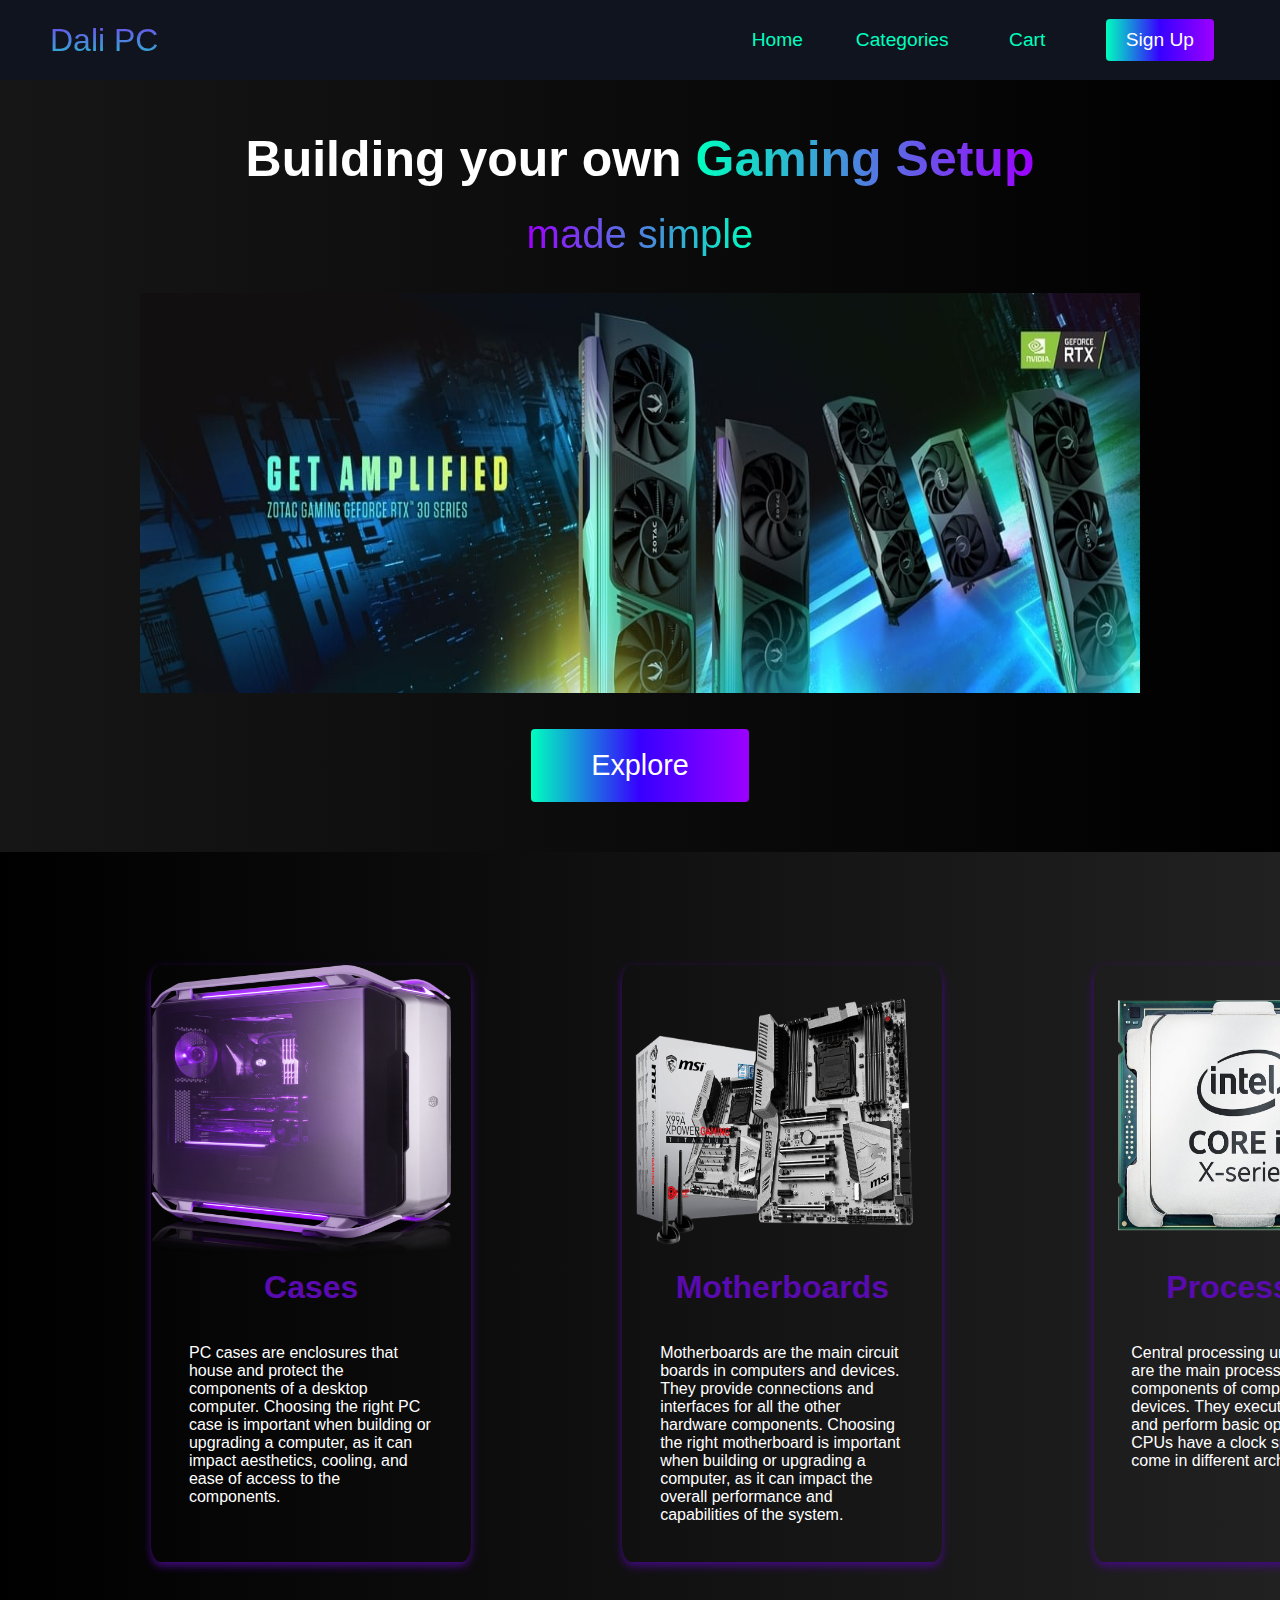
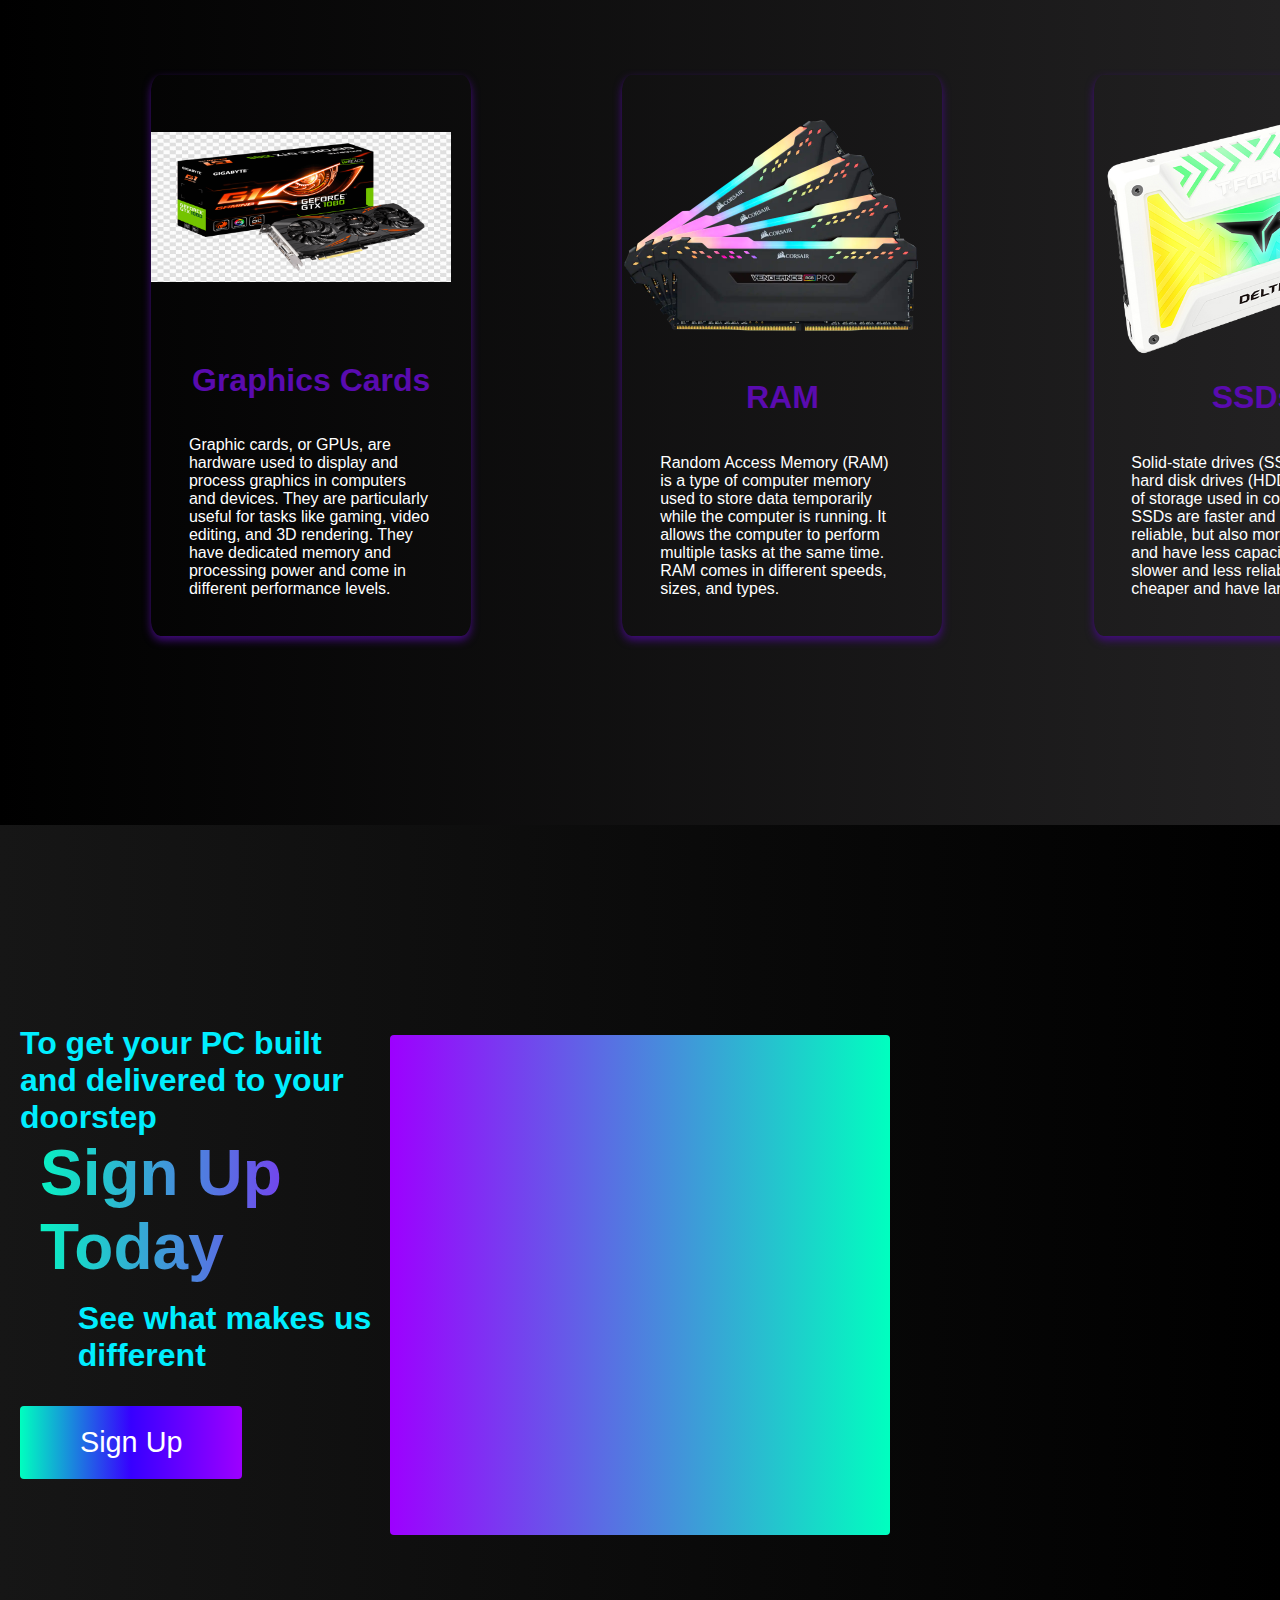
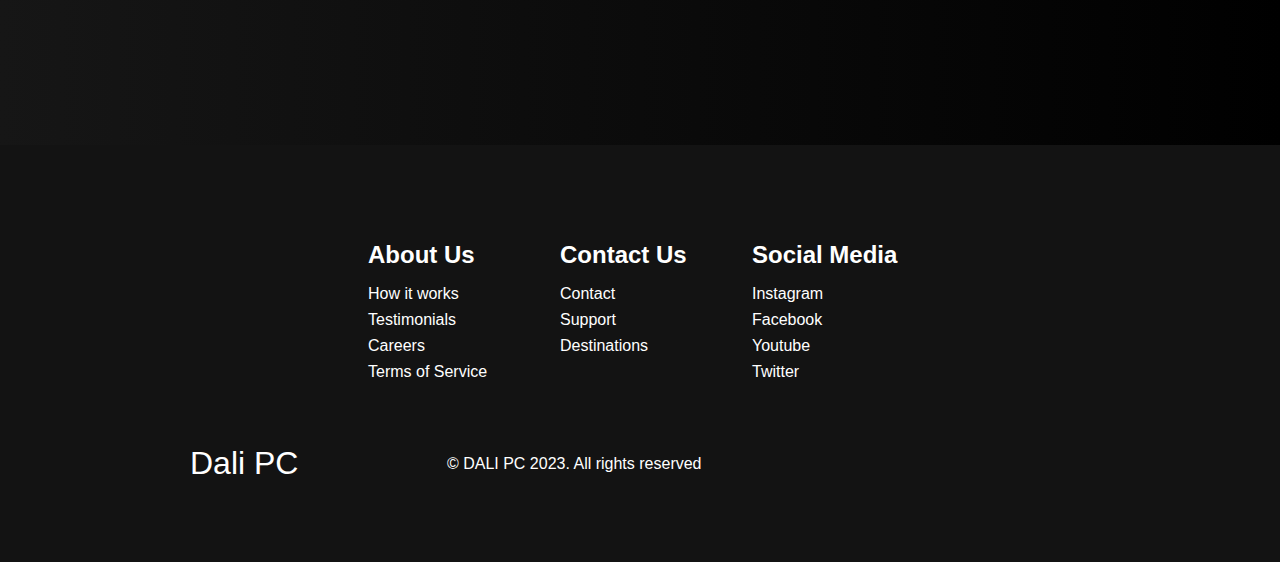
<file: index.html>
<!DOCTYPE html>
<html lang="en">
  <head>
    <meta charset="UTF-8" />
    <meta name="viewport" content="width=device-width, initial-scale=1.0" />
    <title>Dali PC</title>
    <link rel="stylesheet" href="styles.css" />
    <link
      rel="stylesheet"
      href="https://use.fontawesome.com/releases/v5.14.0/css/all.css"
      integrity="sha384-HzLeBuhoNPvSl5KYnjx0BT+WB0QEEqLprO+NBkkk5gbc67FTaL7XIGa2w1L0Xbgc"
      crossorigin="anonymous"
    />
    <script src="app.js" defer></script>
  </head>
  <body>
    <!-- Navbar Section -->
    <nav class="navbar">
      <div class="navbar__container">
        <a href="#home" id="navbar__logo" onClick="window.location.reload()">Dali PC</a>
        <div class="navbar__toggle" id="mobile-menu">
          <span class="bar"></span> <span class="bar"></span>
          <span class="bar"></span>
        </div>
        <ul class="navbar__menu">
          <li class="navbar__item">
            <a href="#home" class="navbar__links" id="home-page">Home</a>
          </li>
          <li class="navbar__item">
            <a href="#Categories" class="navbar__links" id="categories-page">Categories</a>
          </li>
          <li class="navbar__item">
            <a href="#cart" class="navbar__links" id="cart-button">Cart</a>
          </li>
          <li class="navbar__btn">
            <a href="#sign-up" class="signup-button" id="signup-button">Sign Up</a>
          </li>
        </ul>
      </div>
    </nav>

    <!-- Hero Section -->
    <div class="hero" id="home">
      <div class="hero__container">
        <h1 class="hero__heading">Building your own <span>Gaming Setup</span></h1>
        <p class="hero__description">made simple</p>
        <br />
        <br />
        <section aria-label="Newest Photos">
          <div class="slideshow-container">
            <div class="mySlides fade">
              <img src="Products/Slideshow/1.jpg" style="width: 1000px" height="400px" />
            </div>

            <div class="mySlides fade">
              <img src="Products/Slideshow/2.jpg" style="width: 1000px" height="400px" />
            </div>

            <div class="mySlides fade">
              <img src="Products/Slideshow/3.jpg" style="width: 1000px" height="400px" />
            </div>
            <div class="mySlides fade">
              <img src="Products/Slideshow/4.jpg" style="width: 1000px" height="400px" />
            </div>
            <div class="mySlides fade">
              <img src="Products/Slideshow/5.jpg" style="width: 1000px" height="400px" />
            </div>
          </div>
          <div style="text-align: center">
            <span class="dot"></span>
            <span class="dot"></span>
            <span class="dot"></span>
            <span class="dot"></span>
            <span class="dot"></span>
          </div>
        </section>
        <button class="main__btn"><a href="#Categories">Explore</a></button>
      </div>
    </div>

    <!-- Categories Section -->
    <div class="main" id="Categories">
      <div class="main__container">
        <div class="card" id="container-card">
          <a href="Cases.html" target="_blank"><img class="card-img-top" src="Products/CASE/CASE1.png" alt="Card image cap" /></a>
          <div class="card-body">
            <h1 class="card-title">Cases</h1>
            <p class="card-text">
              PC cases are enclosures that house and protect the components of a desktop computer. Choosing the right PC case is important when building or
              upgrading a computer, as it can impact aesthetics, cooling, and ease of access to the components.
            </p>
          </div>
        </div>
        <div class="card" id="container-card">
          <a href="MOBO.html" target="_blank"><img class="card-img-top" src="Products/MOBO/MOBO1.png" alt="Card image cap" /></a>
          <div class="card-body">
            <h1 class="card-title">Motherboards</h1>
            <p class="card-text">
              Motherboards are the main circuit boards in computers and devices. They provide connections and interfaces for all the other hardware components.
              Choosing the right motherboard is important when building or upgrading a computer, as it can impact the overall performance and capabilities of
              the system.
            </p>
          </div>
        </div>
        <div class="card" id="container-card">
          <a href="CPUs.html" target="_blank"><img class="card-img-top" src="Products/CPU/CPU1.png" alt="Card image cap" /></a>
          <div class="card-body">
            <h1 class="card-title">Processors</h1>
            <p class="card-text">
              Central processing units (CPUs) are the main processing components of computers and devices. They execute instructions and perform basic
              operations. CPUs have a clock speed and come in different architectures.
            </p>
          </div>
        </div>
        <div class="card" id="container-card">
          <a href="GPUs.html" target="_blank"
            ><img
              target="_blank"
              class="card-img-top"
              src="Products/GPU/GPU1.jpg"
              style="height: 150px; margin-top: 1.5cm; margin-bottom: 2cm"
              alt="Card image cap"
          /></a>
          <div class="card-body">
            <h1 class="card-title">Graphics Cards</h1>
            <p class="card-text">
              Graphic cards, or GPUs, are hardware used to display and process graphics in computers and devices. They are particularly useful for tasks like
              gaming, video editing, and 3D rendering. They have dedicated memory and processing power and come in different performance levels.
            </p>
          </div>
        </div>
        <div class="card" id="container-card">
          <a href="RAM.html" target="_blank"><img target="_blank" class="card-img-top" src="Products/RAM/RAM1.jpg" alt="Card image cap" /></a>
          <div class="card-body">
            <h1 class="card-title">RAM</h1>
            <p class="card-text">
              Random Access Memory (RAM) is a type of computer memory used to store data temporarily while the computer is running. It allows the computer to
              perform multiple tasks at the same time. RAM comes in different speeds, sizes, and types.
            </p>
          </div>
        </div>
        <div class="card" id="container-card">
          <a href="SSDs.html" target="_blank"><img class="card-img-top" src="Products/SSD/SSD1.png" alt="Card image cap" /></a>
          <div class="card-body">
            <h1 class="card-title">SSDs</h1>
            <p class="card-text">
              Solid-state drives (SSDs) and hard disk drives (HDDs) are types of storage used in computers. SSDs are faster and more reliable, but also more
              expensive and have less capacity. HDDs are slower and less reliable, but cheaper and have larger capacity.
            </p>
          </div>
        </div>
      </div>
    </div>

    <!-- Sign up Section -->
    <div class="signup" id="sign-up">
      <div class="main__container">
        <div class="main__content">
          <h1>To get your PC built and delivered to your doorstep</h1>
          <h2>Sign Up Today</h2>
          <p>See what makes us different</p>
          <form action="Form.html">
            <button class="main__btn">
              <a href="#Form.html" target="_blank">Sign Up</a>
            </button>
          </form>
        </div>
        <div class="main__img--container">
          <div class="main__img--card" id="card-2">
            <i class="fas fa-users"></i>
          </div>
        </div>
      </div>
    </div>

    <!-- Footer Section -->
    <div class="footer__container">
      <div class="footer__links">
        <div class="footer__link--wrapper">
          <div class="footer__link--items">
            <h2>About Us</h2>
            <a href="/">How it works</a>
            <a href="/">Testimonials</a>
            <a href="/">Careers</a>
            <a href="/">Terms of Service</a>
          </div>
          <div class="footer__link--items">
            <h2>Contact Us</h2>
            <a href="/">Contact</a>
            <a href="/">Support</a>
            <a href="/">Destinations</a>
          </div>
        </div>
        <div class="footer__link--wrapper">
          <div class="footer__link--items">
            <h2>Social Media</h2>
            <a href="https://www.instagram.com/dalidouzi/" target="_blank">Instagram</a>
            <a href="https://www.facebook.com/dali.douzi.69" target="_blank">Facebook</a>
            <a href="https://www.youtube.com/channel/UCgn5CJ0Lv4RX88iv2U7SY-g" target="_blank">Youtube</a>
            <a href="https://twitter.com/dalidouzi4" target="_blank">Twitter</a>
          </div>
        </div>
      </div>
      <section class="social__media">
        <div class="social__media--wrap">
          <div class="footer__logo">
            <a href="" id="footer__logo">Dali PC</a>
          </div>
          <p class="website__rights">© DALI PC 2023. All rights reserved</p>
          <div class="social__icons">
            <a href="https://www.facebook.com/dali.douzi.69" class="social__icon--link" target="_blank"><i class="fab fa-facebook"></i></a>
            <a href="https://www.instagram.com/dalidouzi/" class="social__icon--link" target="_blank"><i class="fab fa-instagram"></i></a>
            <a href="https://www.youtube.com/channel/UCgn5CJ0Lv4RX88iv2U7SY-g" class="social__icon--link" target="_blank"><i class="fab fa-youtube"></i></a>
            <a href="https://twitter.com/dalidouzi4" class="social__icon--link" target="_blank"><i class="fab fa-twitter"></i></a>
          </div>
        </div>
      </section>
    </div>
  </body>
</html>
</file>
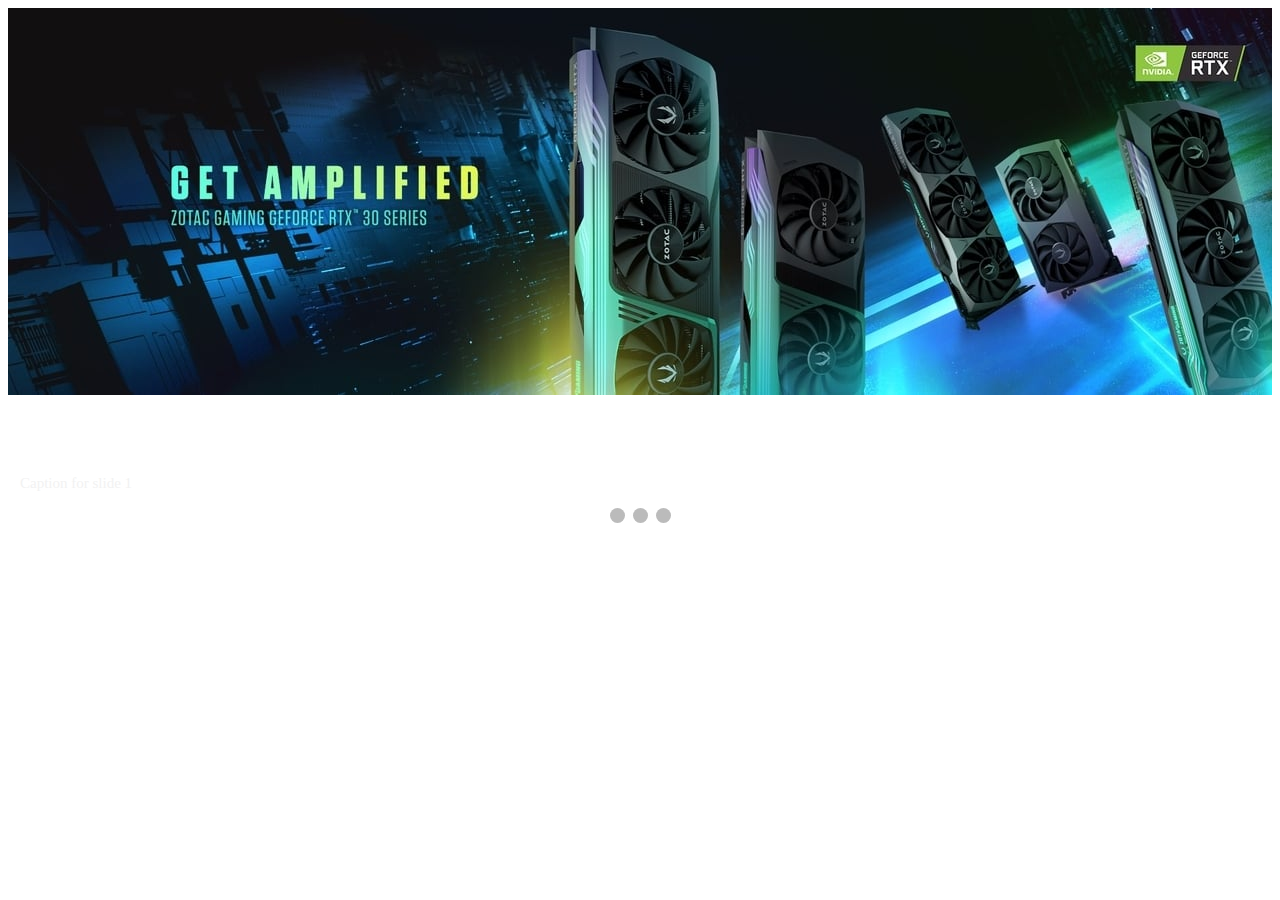
<file: Slide/index.html>
<!DOCTYPE html>
<html>
  <head>
    <meta charset="utf-8" />
    <meta http-equiv="X-UA-Compatible" content="IE=edge" />
    <title>Slideshow</title>
    <meta name="viewport" content="width=device-width, initial-scale=1" />
    <link rel="stylesheet" type="text/css" media="screen" href="style.css" />
    <script src="script.js"></script>
  </head>
  <body>
    <!-- The slideshow container -->
    <ul class="slideshow">
      <!-- Slide 1 -->
      <li>
        <img src="Products/Slideshow/1.jpg" alt="Slide 1" />
        <div class="text">Caption for slide 1</div>
      </li>
      <!-- Slide 2 -->
      <li>
        <img src="Products/Slideshow/2.jpg" alt="Slide 2" />
        <div class="text">Caption for slide 2</div>
      </li>
      <!-- Slide 3 -->
      <li>
        <img src="Products/Slideshow/3.jpg" alt="Slide 3" />
        <div class="text">Caption for slide 3</div>
      </li>
    </ul>

    <!-- The "prev" and "next" buttons -->
    <a class="prev" onclick="prevSlide()">&#10094;</a>
    <a class="next" onclick="nextSlide()">&#10095;</a>

    <!-- The dots/bullets -->
    <div style="text-align: center">
      <span class="dot" onclick="currentSlide(1)"></span>
      <span class="dot" onclick="currentSlide(2)"></span>
      <span class="dot" onclick="currentSlide(3)"></span>
    </div>
  </body>
</html>
</file>
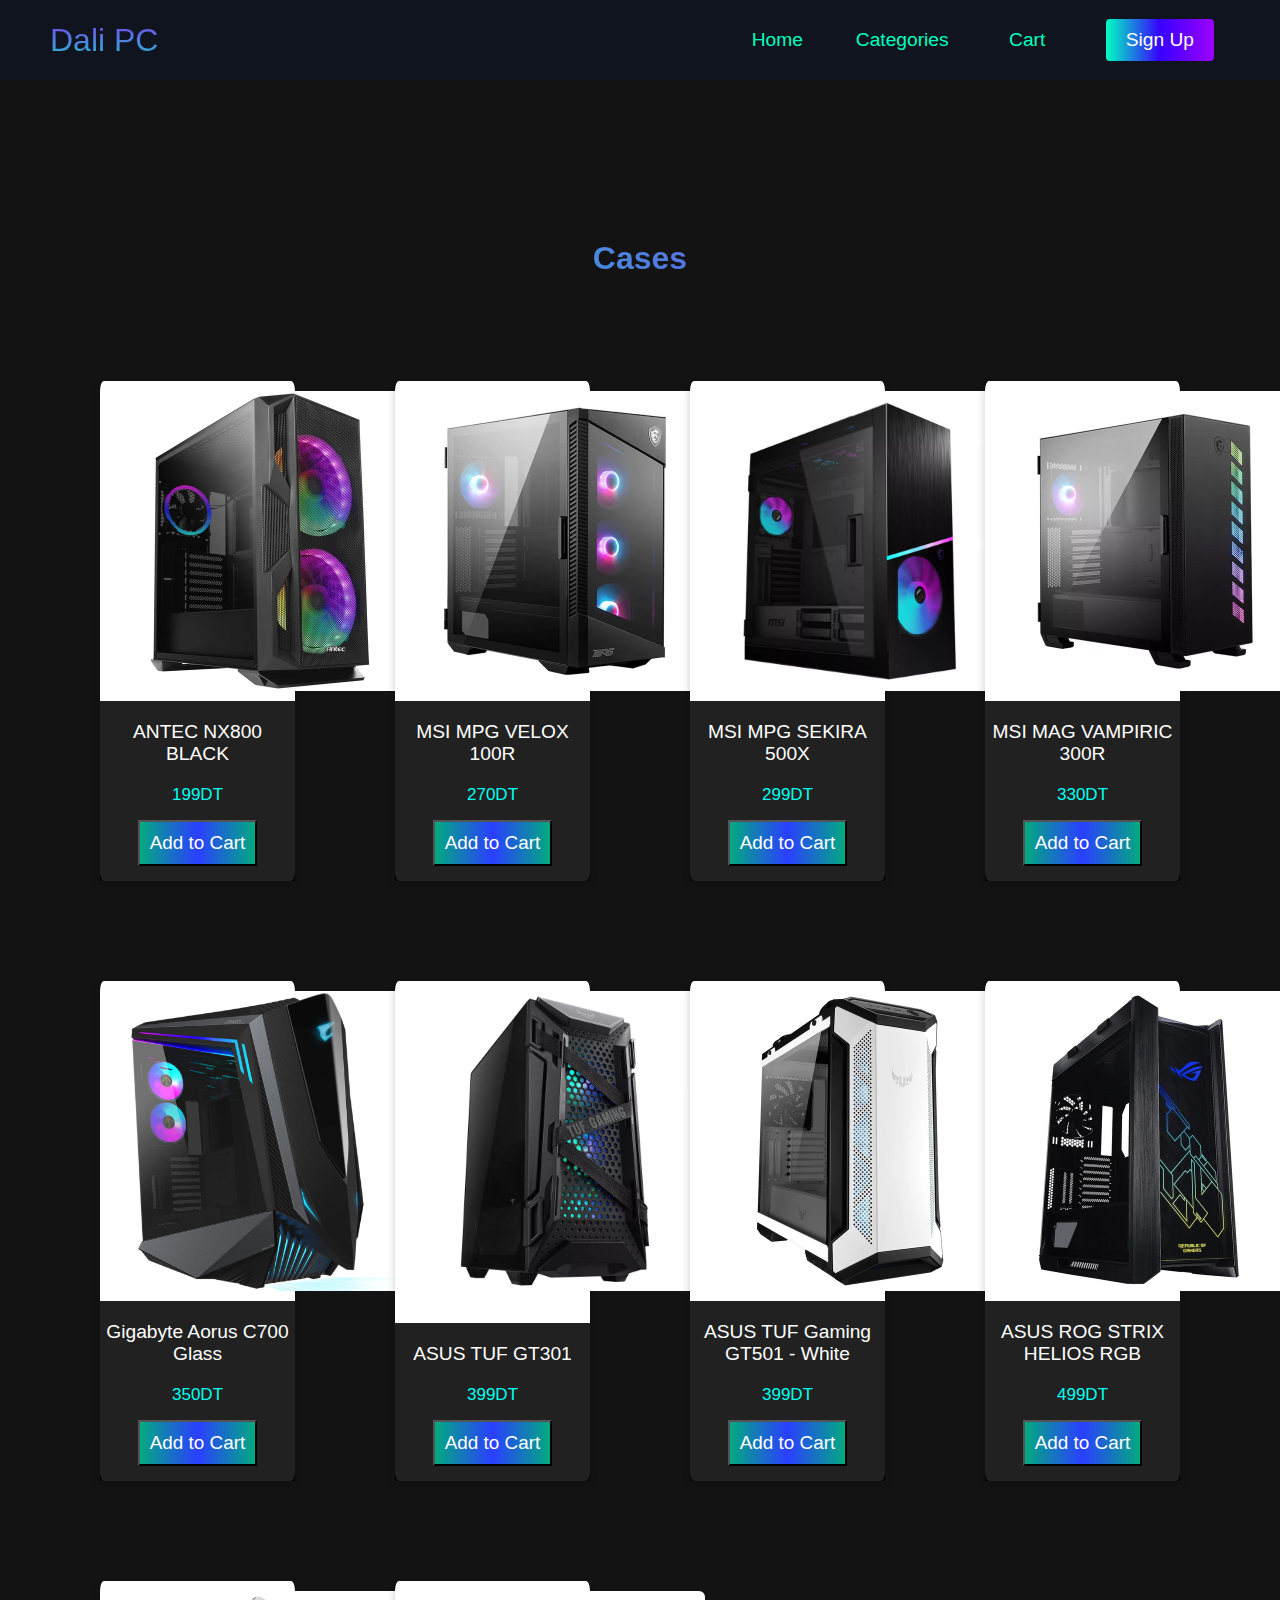
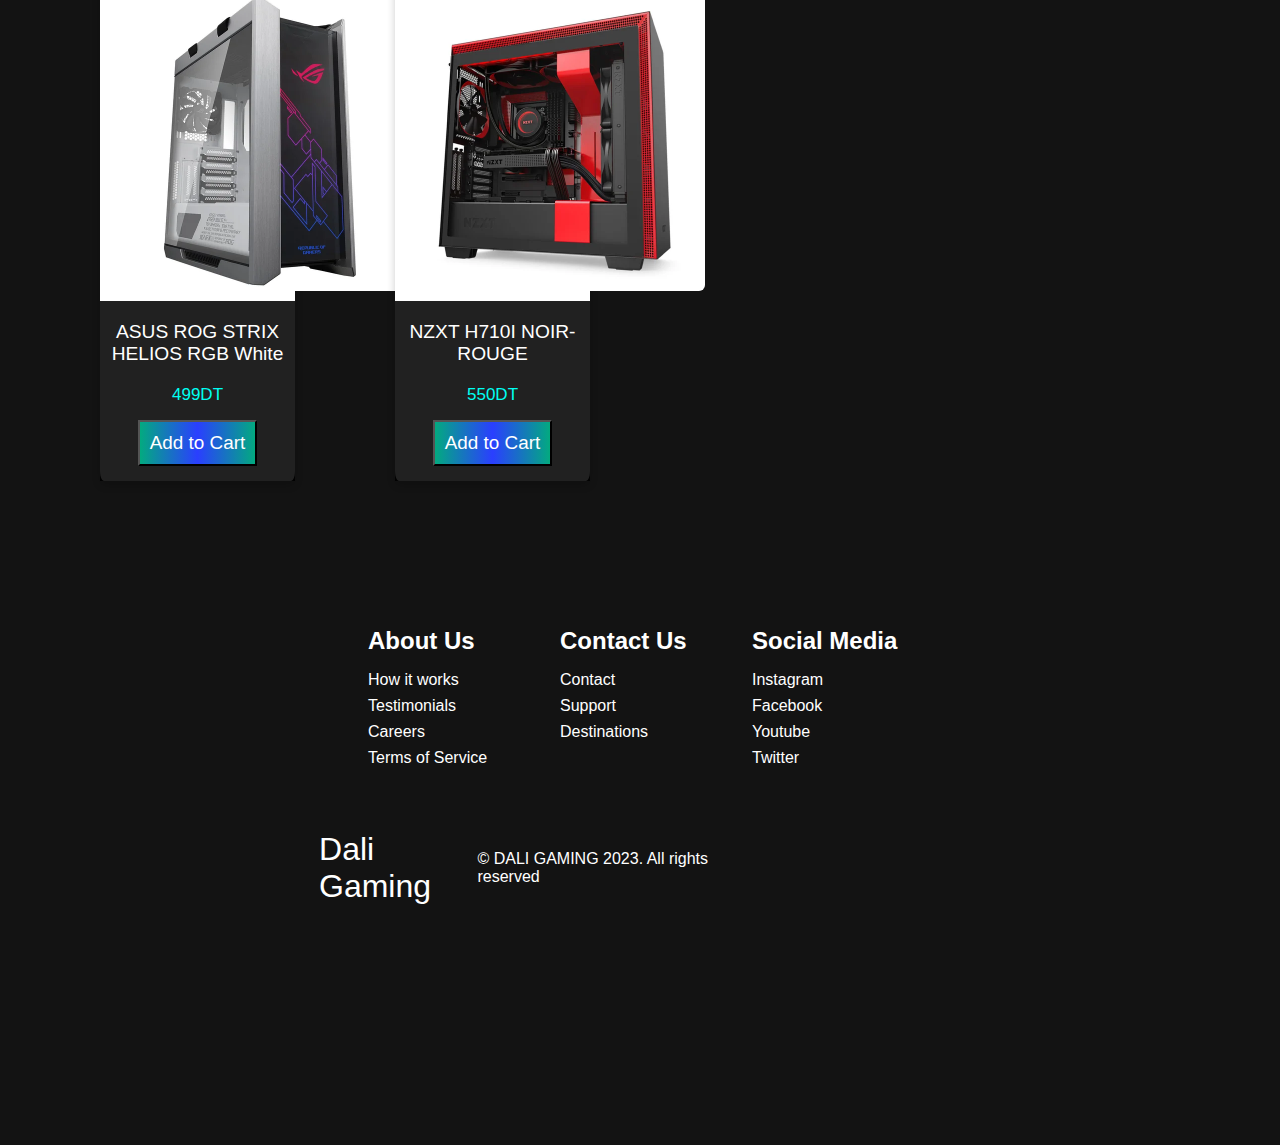
<file: Cases.html>
<!DOCTYPE html>
<html lang="en">
  <head>
    <meta charset="UTF-8" />
    <meta name="viewport" content="width=device-width, initial-scale=1.0" />
    <title>Dali Gaming Cases</title>
    <link rel="stylesheet" href="styles.css" />
    <link
      rel="stylesheet"
      href="https://use.fontawesome.com/releases/v5.14.0/css/all.css"
      integrity="sha384-HzLeBuhoNPvSl5KYnjx0BT+WB0QEEqLprO+NBkkk5gbc67FTaL7XIGa2w1L0Xbgc"
      crossorigin="anonymous"
    />
    <script src="app.js" defer></script>
  </head>
  <body>
    <!-- Navbar Section -->
    <nav class="navbar">
      <div class="navbar__container">
        <a href="#home" id="navbar__logo" onClick="window.location.reload()">Dali PC</a>
        <div class="navbar__toggle" id="mobile-menu">
          <span class="bar"></span> <span class="bar"></span>
          <span class="bar"></span>
        </div>
        <ul class="navbar__menu">
          <li class="navbar__item">
            <a href="index.html#home" class="navbar__links" id="home-page">Home</a>
          </li>
          <li class="navbar__item">
            <a href="index.html#Categories" class="navbar__links" id="categories-page">Categories</a>
          </li>
          <li class="navbar__item">
            <a href="#cart" class="navbar__links" id="cart-button">Cart</a>
          </li>
          <li class="navbar__btn">
            <a href="#sign-up" class="signup-button" id="signup-button">Sign Up</a>
          </li>
        </ul>
      </div>
    </nav>

    <div id="products" class="products">
        <div id="cases" class="cases">
          <h1>Cases</h1>
          <br />
          <br />
          <br />
          <div class="row">
            <div class="column">
              <div class="product-card">
                <img src="Products/CASE/ANTEC NX800 BLACK.jpg" alt="Case 1" />
                    <footer>
                      <div class="product-name">
                        ANTEC NX800 BLACK
                      </div>
                      <p>
                        199DT
                      </p>
                        <button class="addbutton" href="#cartmenu" onclick="addelement();">
                          Add to Cart
                        </button>
                    </footer>
              </div> 
            </div>
            <div class="column">
              <div class="product-card">
                <img src="Products/CASE/MSI MPG VELOX 100R.jpg" alt="Case 2" />
                    <footer>
                      <div class="product-name">
                        MSI MPG VELOX 100R
                      </div>
                      <p>
                        270DT
                      </p>
                        <button class="addbutton" href="#cartmenu" onclick="addelement();">
                          Add to Cart
                        </button>
                    </footer>
              </div> 
            </div>
            <div class="column">
              <div class="product-card">
                <img src="Products/CASE/MSI MPG SEKIRA 500X.jpg" alt="Case 3" />
                    <footer>
                      <div class="product-name">
                        MSI MPG SEKIRA 500X
                      </div>
                      <p>
                        299DT
                      </p>
                        <button class="addbutton" href="#cartmenu" onclick="addelement();">
                          Add to Cart
                        </button>
                    </footer>
              </div> 
            </div>
            <div class="column">
              <div class="product-card">
                <img src="Products/CASE/MSI MAG VAMPIRIC 300R.jpg" alt="Case 4" />
                    <footer>
                      <div class="product-name">
                        MSI MAG VAMPIRIC 300R
                      </div>
                      <p>
                        330DT
                      </p>
                        <button class="addbutton" href="#cartmenu">
                          Add to Cart
                        </button>
                    </footer>
              </div> 
            </div>
            <div class="column">
              <div class="product-card">
                <img src="Products/CASE/Gigabyte Aorus C700 Glass.jpg" alt="Case 5" />
                    <footer>
                      <div class="product-name">
                        Gigabyte Aorus C700 Glass
                      </div>
                      <p>
                        350DT
                      </p>
                        <button class="addbutton" href="#cartmenu">
                          Add to Cart
                        </button>
                    </footer>
              </div> 
            </div>
            <div class="column">
              <div class="product-card">
                <img src="Products/CASE/ASUS TUF GT301.jpg" alt="Case 6" />
                    <footer>
                      <div class="product-name">
                        ASUS TUF GT301
                      </div>
                      <p>
                        399DT
                      </p>
                        <button class="addbutton" href="#cartmenu">
                          Add to Cart
                        </button>
                    </footer>
              </div> 
            </div>
            <div class="column">
              <div class="product-card">
                <img src="Products/CASE/ASUS TUF Gaming GT501 - White.jpg" alt="Case 7" />
                    <footer>
                      <div class="product-name">
                        ASUS TUF Gaming GT501 - White
                      </div>
                      <p>
                        399DT
                      </p>
                        <button class="addbutton" href="#cartmenu">
                          Add to Cart
                        </button>
                    </footer>
              </div> 
            </div>
            <div class="column">
              <div class="product-card">
                <img src="Products/CASE/ASUS ROG STRIX HELIOS RGB.jpg" alt="Case 8" />
                    <footer>
                      <div class="product-name">
                        ASUS ROG STRIX HELIOS RGB
                      </div>
                      <p>
                        499DT
                      </p>
                        <button class="addbutton" href="#cartmenu">
                          Add to Cart
                        </button>
                    </footer>
              </div> 
            </div>
            <div class="column">
              <div class="product-card">
                <img src="Products/CASE/ASUS ROG STRIX HELIOS RGB White.jpg" alt="Case 9" />
                    <footer>
                      <div class="product-name">
                        ASUS ROG STRIX HELIOS RGB White
                      </div>
                      <p>
                        499DT
                      </p>
                        <button class="addbutton" href="#cartmenu">
                          Add to Cart
                        </button>
                    </footer>
              </div> 
            </div>
            <div class="column">
              <div class="product-card">
                <img src="Products/CASE/NZXT H710I NOIR-ROUGE.jpg" alt="Case 10" />
                    <footer>
                      <div class="product-name">
                        NZXT H710I NOIR-ROUGE
                      </div>
                      <p>
                        550DT
                      </p>
                        <button class="addbutton" href="#cartmenu">
                          Add to Cart
                        </button>
                    </footer>
              </div> 
            </div>
          </div>
        </div>    

    <!-- Footer Section -->
    <div class="footer__container">
      <div class="footer__links">
        <div class="footer__link--wrapper">
          <div class="footer__link--items">
            <h2>About Us</h2>
            <a href="/">How it works</a>
            <a href="/">Testimonials</a>
            <a href="/">Careers</a>
            <a href="/">Terms of Service</a>
          </div>
          <div class="footer__link--items">
            <h2>Contact Us</h2>
            <a href="/">Contact</a>
            <a href="/">Support</a>
            <a href="/">Destinations</a>
          </div>
        </div>
        <div class="footer__link--wrapper">
          <div class="footer__link--items">
            <h2>Social Media</h2>
            <a href="https://www.instagram.com/dalidouzi/" target="_blank">Instagram</a>
            <a href="https://www.facebook.com/dali.douzi.69" target="_blank">Facebook</a>
            <a href="https://www.youtube.com/channel/UCgn5CJ0Lv4RX88iv2U7SY-g" target="_blank">Youtube</a>
            <a href="https://twitter.com/dalidouzi4" target="_blank">Twitter</a>
          </div>
        </div>
      </div>
      <section class="social__media">
        <div class="social__media--wrap">
          <div class="footer__logo">
            <a href="" id="footer__logo">Dali Gaming</a>
          </div>
          <p class="website__rights">© DALI GAMING 2023. All rights reserved</p>
          <div class="social__icons">
            <a href="https://www.facebook.com/dali.douzi.69" class="social__icon--link" target="_blank"><i class="fab fa-facebook"></i></a>
            <a href="https://www.instagram.com/dalidouzi/" class="social__icon--link" target="_blank"><i class="fab fa-instagram"></i></a>
            <a href="https://www.youtube.com/channel/UCgn5CJ0Lv4RX88iv2U7SY-g" class="social__icon--link" target="_blank"><i class="fab fa-youtube"></i></a>
            <a href="https://twitter.com/dalidouzi4" class="social__icon--link" target="_blank"><i class="fab fa-twitter"></i></a>
          </div>
        </div>
      </section>
    </div>
  </body>
</html>
</file>
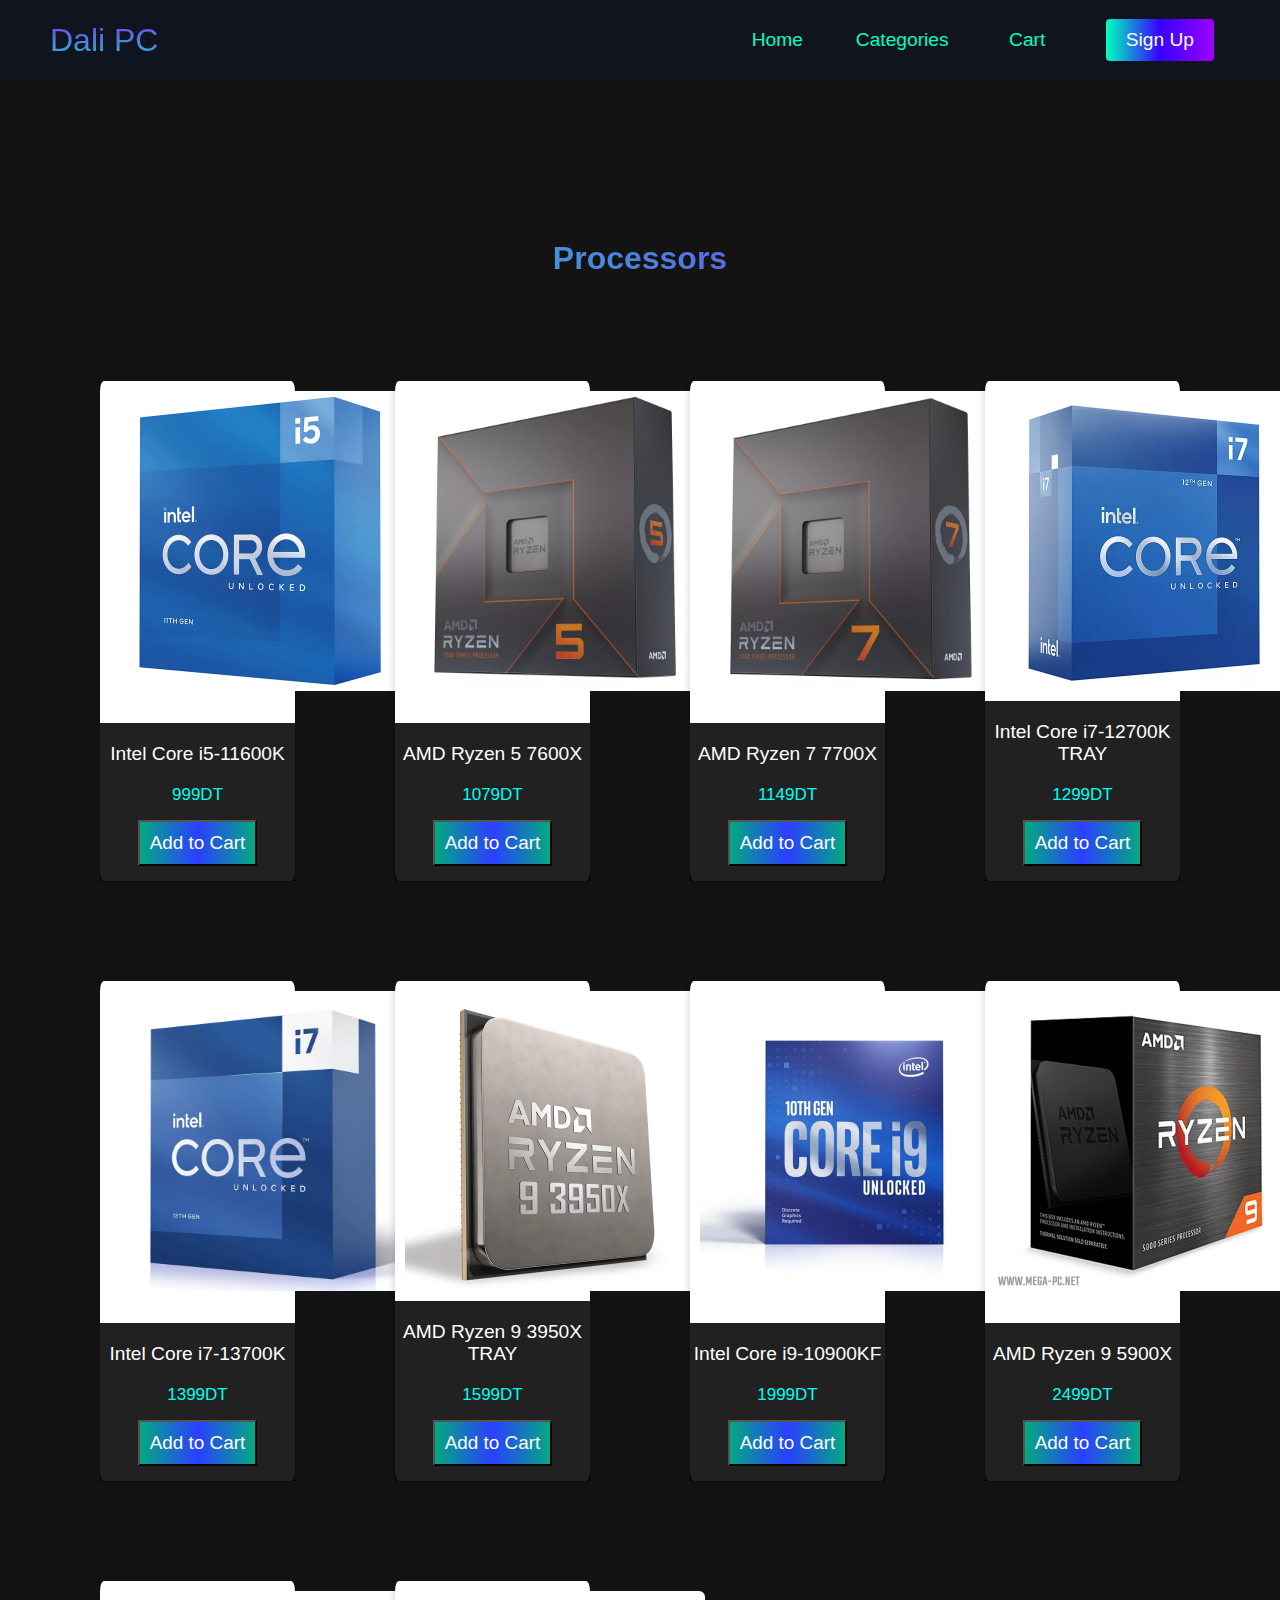
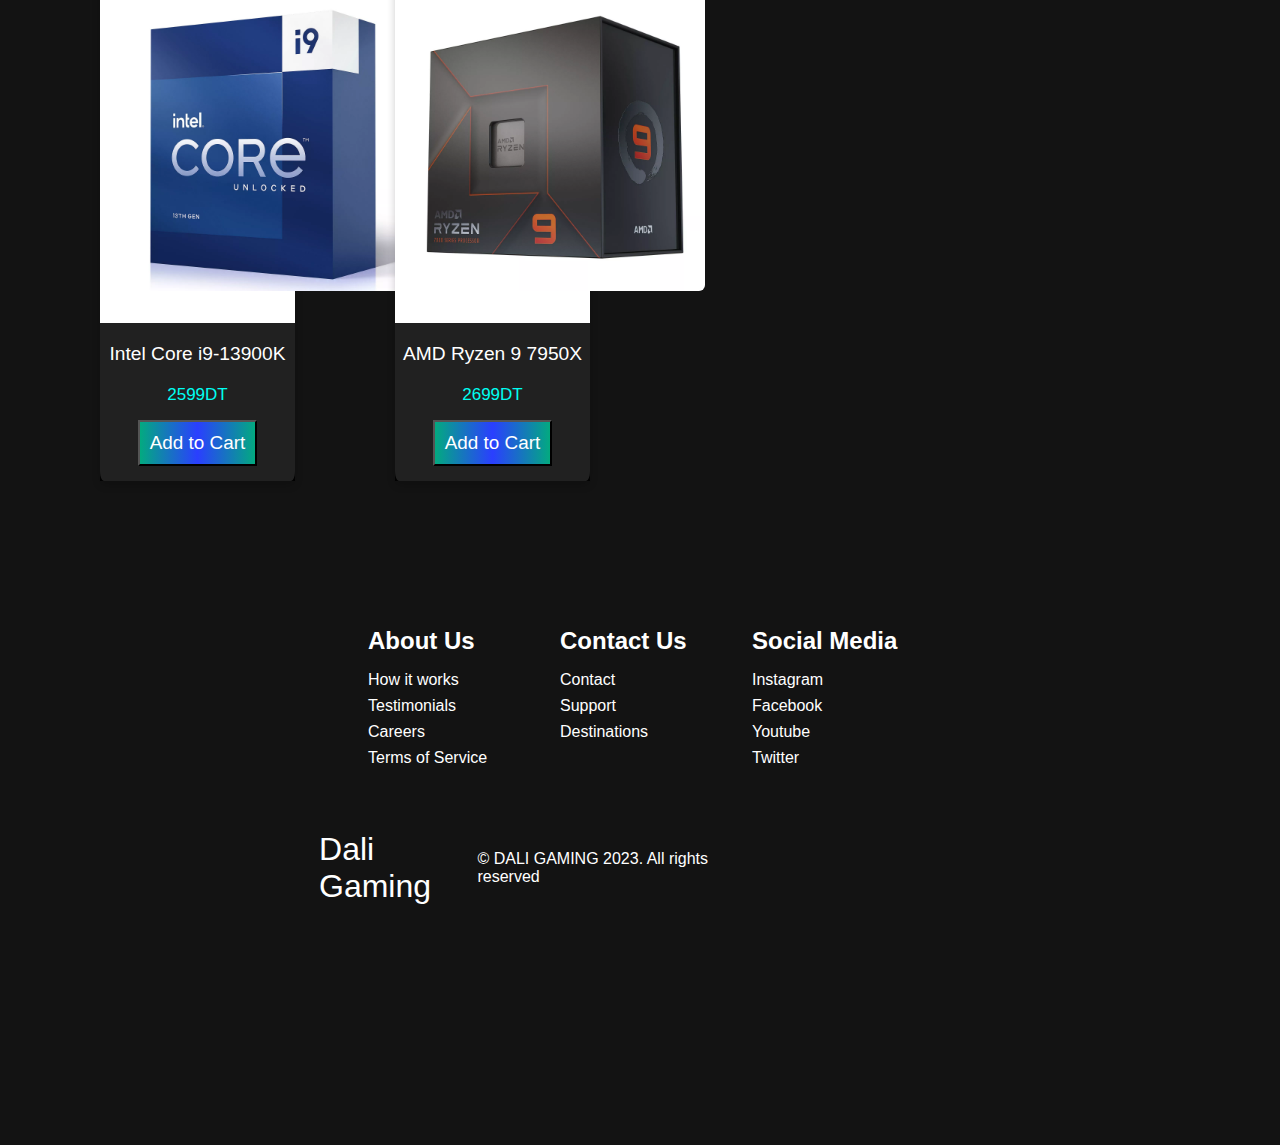
<file: CPUs.html>
<!DOCTYPE html>
<html lang="en">
  <head>
    <meta charset="UTF-8" />
    <meta name="viewport" content="width=device-width, initial-scale=1.0" />
    <title>Dali Gaming Processors</title>
    <link rel="stylesheet" href="styles.css" />
    <link
      rel="stylesheet"
      href="https://use.fontawesome.com/releases/v5.14.0/css/all.css"
      integrity="sha384-HzLeBuhoNPvSl5KYnjx0BT+WB0QEEqLprO+NBkkk5gbc67FTaL7XIGa2w1L0Xbgc"
      crossorigin="anonymous"
    />
    <script src="app.js" defer></script>
  </head>
  <body>
    <!-- Navbar Section -->
    <nav class="navbar">
      <div class="navbar__container">
        <a href="#home" id="navbar__logo" onClick="window.location.reload()">Dali PC</a>
        <div class="navbar__toggle" id="mobile-menu">
          <span class="bar"></span> <span class="bar"></span>
          <span class="bar"></span>
        </div>
        <ul class="navbar__menu">
          <li class="navbar__item">
            <a href="index.html#home" class="navbar__links" id="home-page">Home</a>
          </li>
          <li class="navbar__item">
            <a href="index.html#Categories" class="navbar__links" id="categories-page">Categories</a>
          </li>
          <li class="navbar__item">
            <a href="#cart" class="navbar__links" id="cart-button">Cart</a>
          </li>
          <li class="navbar__btn">
            <a href="#sign-up" class="signup-button" id="signup-button">Sign Up</a>
          </li>
        </ul>
      </div>
    </nav>

    <div id="products" class="products">
      <div id="CPU" class="CPU">
        <h1>Processors</h1>
        <br />
        <br />
        <br />
        <div class="row">
          <div class="column">
            <div class="product-card">
              <img src="Products/CPU/Intel Core i5-11600K.jpg" alt="CPU 1" />
                  <footer>
                    <div class="product-name">
                      Intel Core i5-11600K
                    </div>
                    <p>
                      999DT
                    </p>
                      <button class="addbutton" href="#cartmenu">
                        Add to Cart
                      </button>
                  </footer>
            </div> 
          </div>
          <div class="column">
            <div class="product-card">
              <img src="Products/CPU/AMD Ryzen 5 7600X.jpg" alt="CPU 2" />
                  <footer>
                    <div class="product-name">
                      AMD Ryzen 5 7600X
                    </div>
                    <p>
                      1079DT
                    </p>
                      <button class="addbutton" href="#cartmenu">
                        Add to Cart
                      </button>
                  </footer>
            </div> 
          </div>
          <div class="column">
            <div class="product-card">
              <img src="Products/CPU/AMD Ryzen 7 7700X.jpg" alt="CPU 3" />
                  <footer>
                    <div class="product-name">
                      AMD Ryzen 7 7700X
                    </div>
                    <p>
                      1149DT
                    </p>
                      <button class="addbutton" href="#cartmenu">
                        Add to Cart
                      </button>
                  </footer>
            </div> 
          </div>
          <div class="column">
            <div class="product-card">
              <img src="Products/CPU/Processeur Intel Core i7-12700K TRAY.jpg" alt="CPU 4" />
                  <footer>
                    <div class="product-name">
                      Intel Core i7-12700K TRAY
                    </div>
                    <p>
                      1299DT
                    </p>
                      <button class="addbutton" href="#cartmenu">
                        Add to Cart
                      </button>
                  </footer>
            </div> 
          </div>
          <div class="column">
            <div class="product-card">
              <img src="Products/CPU/Intel Core i7-13700K.jpg" alt="CPU 5" />
                  <footer>
                    <div class="product-name">
                      Intel Core i7-13700K
                    </div>
                    <p>
                      1399DT
                    </p>
                      <button class="addbutton" href="#cartmenu">
                        Add to Cart
                      </button>
                  </footer>
            </div> 
          </div>
          <div class="column">
            <div class="product-card">
              <img src="Products/CPU/AMD Ryzen 9 3950X TRAY.jpg" alt="CPU 6" />
                  <footer>
                    <div class="product-name">
                      AMD Ryzen 9 3950X TRAY
                    </div>
                    <p>
                      1599DT
                    </p>
                      <button class="addbutton" href="#cartmenu">
                        Add to Cart
                      </button>
                  </footer>
            </div> 
          </div>
          <div class="column">
            <div class="product-card">
              <img src="Products/CPU/INTEL CORE I9-10900KF.jpg" alt="CPU 7" />
                  <footer>
                    <div class="product-name">
                      Intel Core i9-10900KF
                    </div>
                    <p>
                      1999DT
                    </p>
                      <button class="addbutton" href="#cartmenu">
                        Add to Cart
                      </button>
                  </footer>
            </div> 
          </div>
          <div class="column">
            <div class="product-card">
              <img src="Products/CPU/AMD Ryzen 9 5900X.jpg" alt="CPU 8" />
                  <footer>
                    <div class="product-name">
                      AMD Ryzen 9 5900X
                    </div>
                    <p>
                      2499DT
                    </p>
                      <button class="addbutton" href="#cartmenu">
                        Add to Cart
                      </button>
                  </footer>
            </div> 
          </div>
          <div class="column">
            <div class="product-card">
              <img src="Products/CPU/Intel Core i9-13900K.jpg" alt="CPU 9" />
                  <footer>
                    <div class="product-name">
                      Intel Core i9-13900K
                    </div>
                    <p>
                      2599DT
                    </p>
                      <button class="addbutton" href="#cartmenu">
                        Add to Cart
                      </button>
                  </footer>
            </div> 
          </div>
          <div class="column">
            <div class="product-card">
              <img src="Products/CPU/AMD Ryzen 9 7950X.jpg" alt="CPU 10" />
                  <footer>
                    <div class="product-name">
                      AMD Ryzen 9 7950X
                    </div>
                    <p>
                      2699DT
                    </p>
                      <button class="addbutton" href="#cartmenu">
                        Add to Cart
                      </button>
                  </footer>
            </div> 
          </div>
      </div>
    </div>

    <!-- Footer Section -->
    <div class="footer__container">
      <div class="footer__links">
        <div class="footer__link--wrapper">
          <div class="footer__link--items">
            <h2>About Us</h2>
            <a href="/">How it works</a>
            <a href="/">Testimonials</a>
            <a href="/">Careers</a>
            <a href="/">Terms of Service</a>
          </div>
          <div class="footer__link--items">
            <h2>Contact Us</h2>
            <a href="/">Contact</a>
            <a href="/">Support</a>
            <a href="/">Destinations</a>
          </div>
        </div>
        <div class="footer__link--wrapper">
          <div class="footer__link--items">
            <h2>Social Media</h2>
            <a href="https://www.instagram.com/dalidouzi/" target="_blank">Instagram</a>
            <a href="https://www.facebook.com/dali.douzi.69" target="_blank">Facebook</a>
            <a href="https://www.youtube.com/channel/UCgn5CJ0Lv4RX88iv2U7SY-g" target="_blank">Youtube</a>
            <a href="https://twitter.com/dalidouzi4" target="_blank">Twitter</a>
          </div>
        </div>
      </div>
      <section class="social__media">
        <div class="social__media--wrap">
          <div class="footer__logo">
            <a href="" id="footer__logo">Dali Gaming</a>
          </div>
          <p class="website__rights">© DALI GAMING 2023. All rights reserved</p>
          <div class="social__icons">
            <a href="https://www.facebook.com/dali.douzi.69" class="social__icon--link" target="_blank"><i class="fab fa-facebook"></i></a>
            <a href="https://www.instagram.com/dalidouzi/" class="social__icon--link" target="_blank"><i class="fab fa-instagram"></i></a>
            <a href="https://www.youtube.com/channel/UCgn5CJ0Lv4RX88iv2U7SY-g" class="social__icon--link" target="_blank"><i class="fab fa-youtube"></i></a>
            <a href="https://twitter.com/dalidouzi4" class="social__icon--link" target="_blank"><i class="fab fa-twitter"></i></a>
          </div>
        </div>
      </section>
    </div>
  </body>
</html>
</file>
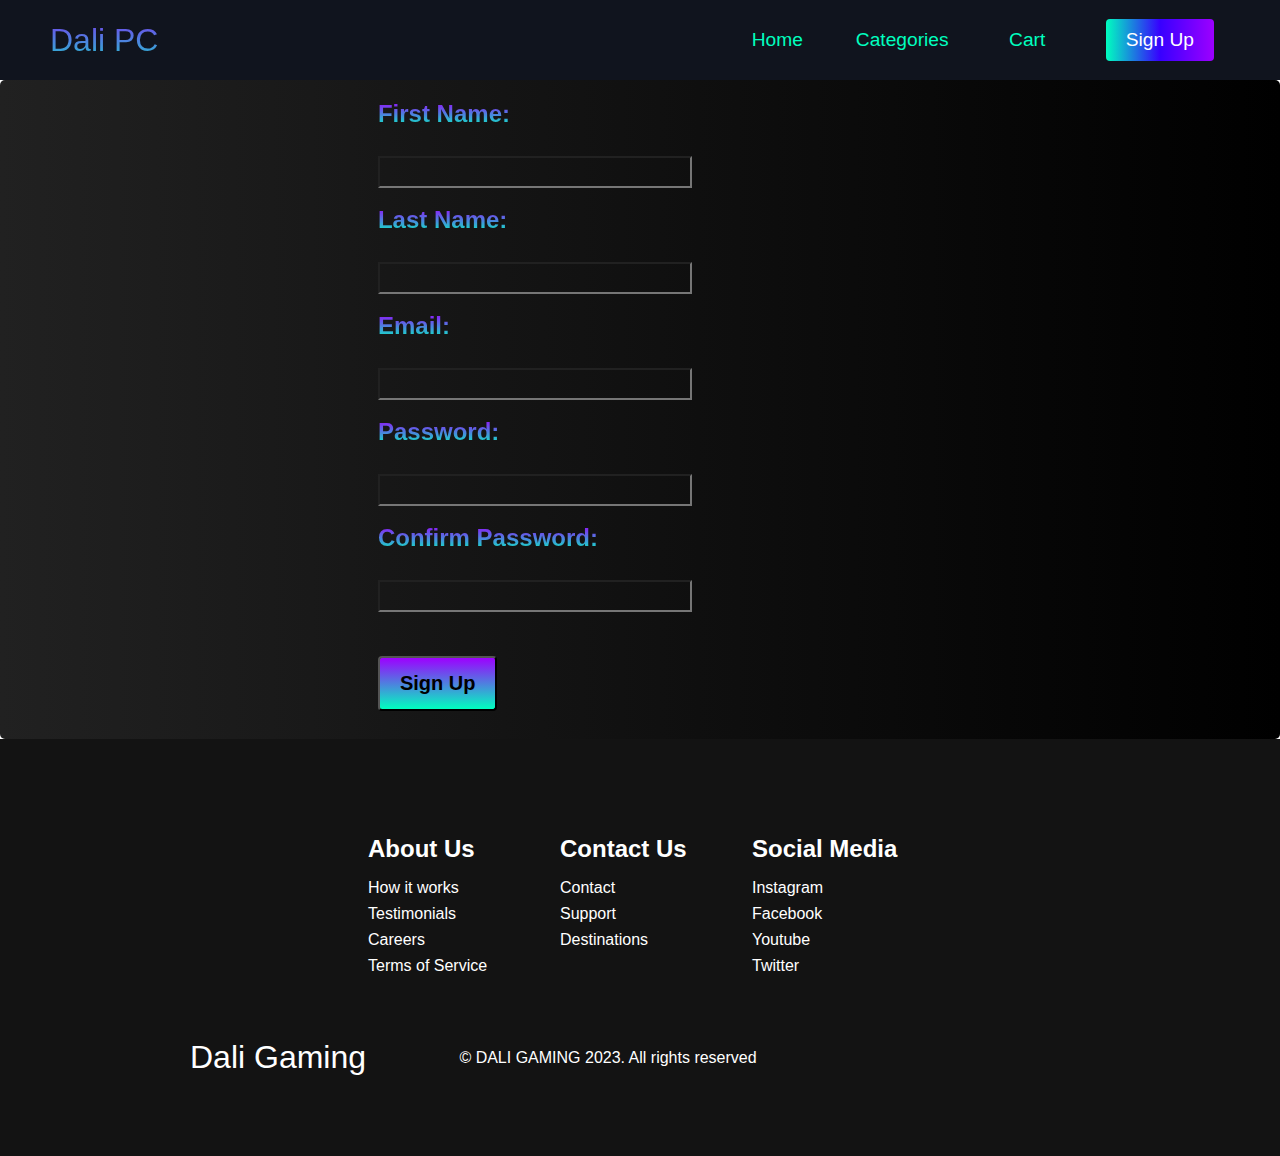
<file: Form.html>
<!DOCTYPE html>
<html lang="en">
  <head>
    <meta charset="UTF-8" />
    <meta name="viewport" content="width=device-width, initial-scale=1.0" />
    <title>Dali Gaming</title>
    <link rel="stylesheet" href="styles.css" />
    <link
      rel="stylesheet"
      href="https://use.fontawesome.com/releases/v5.14.0/css/all.css"
      integrity="sha384-HzLeBuhoNPvSl5KYnjx0BT+WB0QEEqLprO+NBkkk5gbc67FTaL7XIGa2w1L0Xbgc"
      crossorigin="anonymous"
    />
    <script src="app.js" defer></script>
  </head>
  <body>
    <!-- Navbar Section -->
    <nav class="navbar">
      <div class="navbar__container">
        <a href="#home" id="navbar__logo" onClick="window.location.reload()">Dali PC</a>
        <div class="navbar__toggle" id="mobile-menu">
          <span class="bar"></span> <span class="bar"></span>
          <span class="bar"></span>
        </div>
        <ul class="navbar__menu">
          <li class="navbar__item">
            <a href="index.html#home" class="navbar__links" id="home-page">Home</a>
          </li>
          <li class="navbar__item">
            <a href="index.html#Categories" class="navbar__links" id="categories-page">Categories</a>
          </li>
          <li class="navbar__item">
            <a href="#cart" class="navbar__links" id="cart-button">Cart</a>
          </li>
          <li class="navbar__btn">
            <a href="#sign-up" class="signup-button" id="signup-button">Sign Up</a>
          </li>
        </ul>
      </div>
    </nav>

    <form id="signupForm">
      <label for="first name">First Name:</label><br />
      <input type="text" id="firstname" name="firstname" /><br />
      <br />
      <label for="last name">Last Name:</label><br />
      <input type="text" id="lastname" name="firstname" /><br />
      <br />
      <label for="email">Email:</label><br />
      <input type="email" id="email" name="email" /><br />
      <br />
      <label for="password">Password:</label><br />
      <input type="password" id="password" name="password" /><br />
      <br />
      <label for="confirmPassword">Confirm Password:</label><br />
      <input type="password" id="confirmPassword" name="confirmPassword" /><br />
      <br />
      <br />
      <button class="form-button" type="submit" onclick="submitSignupForm()"><h2>Sign Up</h2></button>
    </form>

    <div class="footer__container">
      <div class="footer__links">
        <div class="footer__link--wrapper">
          <div class="footer__link--items">
            <h2>About Us</h2>
            <a href="/sign__up">How it works</a> <a href="/">Testimonials</a> <a href="/">Careers</a> <a href="/">Terms of Service</a>
          </div>
          <div class="footer__link--items">
            <h2>Contact Us</h2>
            <a href="/">Contact</a> <a href="/">Support</a>
            <a href="/">Destinations</a>
          </div>
        </div>
        <div class="footer__link--wrapper">
          <div class="footer__link--items">
            <h2>Social Media</h2>
            <a href="https://www.instagram.com/dalidouzi/" target="_blank">Instagram</a>
            <a href="https://www.facebook.com/dali.douzi.69" target="_blank">Facebook</a>
            <a href="https://www.youtube.com/channel/UCgn5CJ0Lv4RX88iv2U7SY-g" target="_blank">Youtube</a>
            <a href="https://twitter.com/dalidouzi4" target="_blank">Twitter</a>
          </div>
        </div>
      </div>
      <section class="social__media">
        <div class="social__media--wrap">
          <div class="footer__logo">
            <a href="" id="footer__logo">Dali Gaming</a>
          </div>
          <p class="website__rights">© DALI GAMING 2023. All rights reserved</p>
          <div class="social__icons">
            <a href="https://www.facebook.com/dali.douzi.69" class="social__icon--link" target="_blank"><i class="fab fa-facebook"></i></a>
            <a href="https://www.instagram.com/dalidouzi/" class="social__icon--link"><i class="fab fa-instagram"></i></a>
            <a href="https://www.youtube.com/channel/UCgn5CJ0Lv4RX88iv2U7SY-g" class="social__icon--link"><i class="fab fa-youtube"></i></a>
            <a href="/" class="social__icon--link"><i class="fab fa-linkedin"></i></a>
            <a href="https://twitter.com/dalidouzi4" class="social__icon--link"><i class="fab fa-twitter"></i></a>
          </div>
        </div>
      </section>
    </div>
  </body>
</html>
</file>
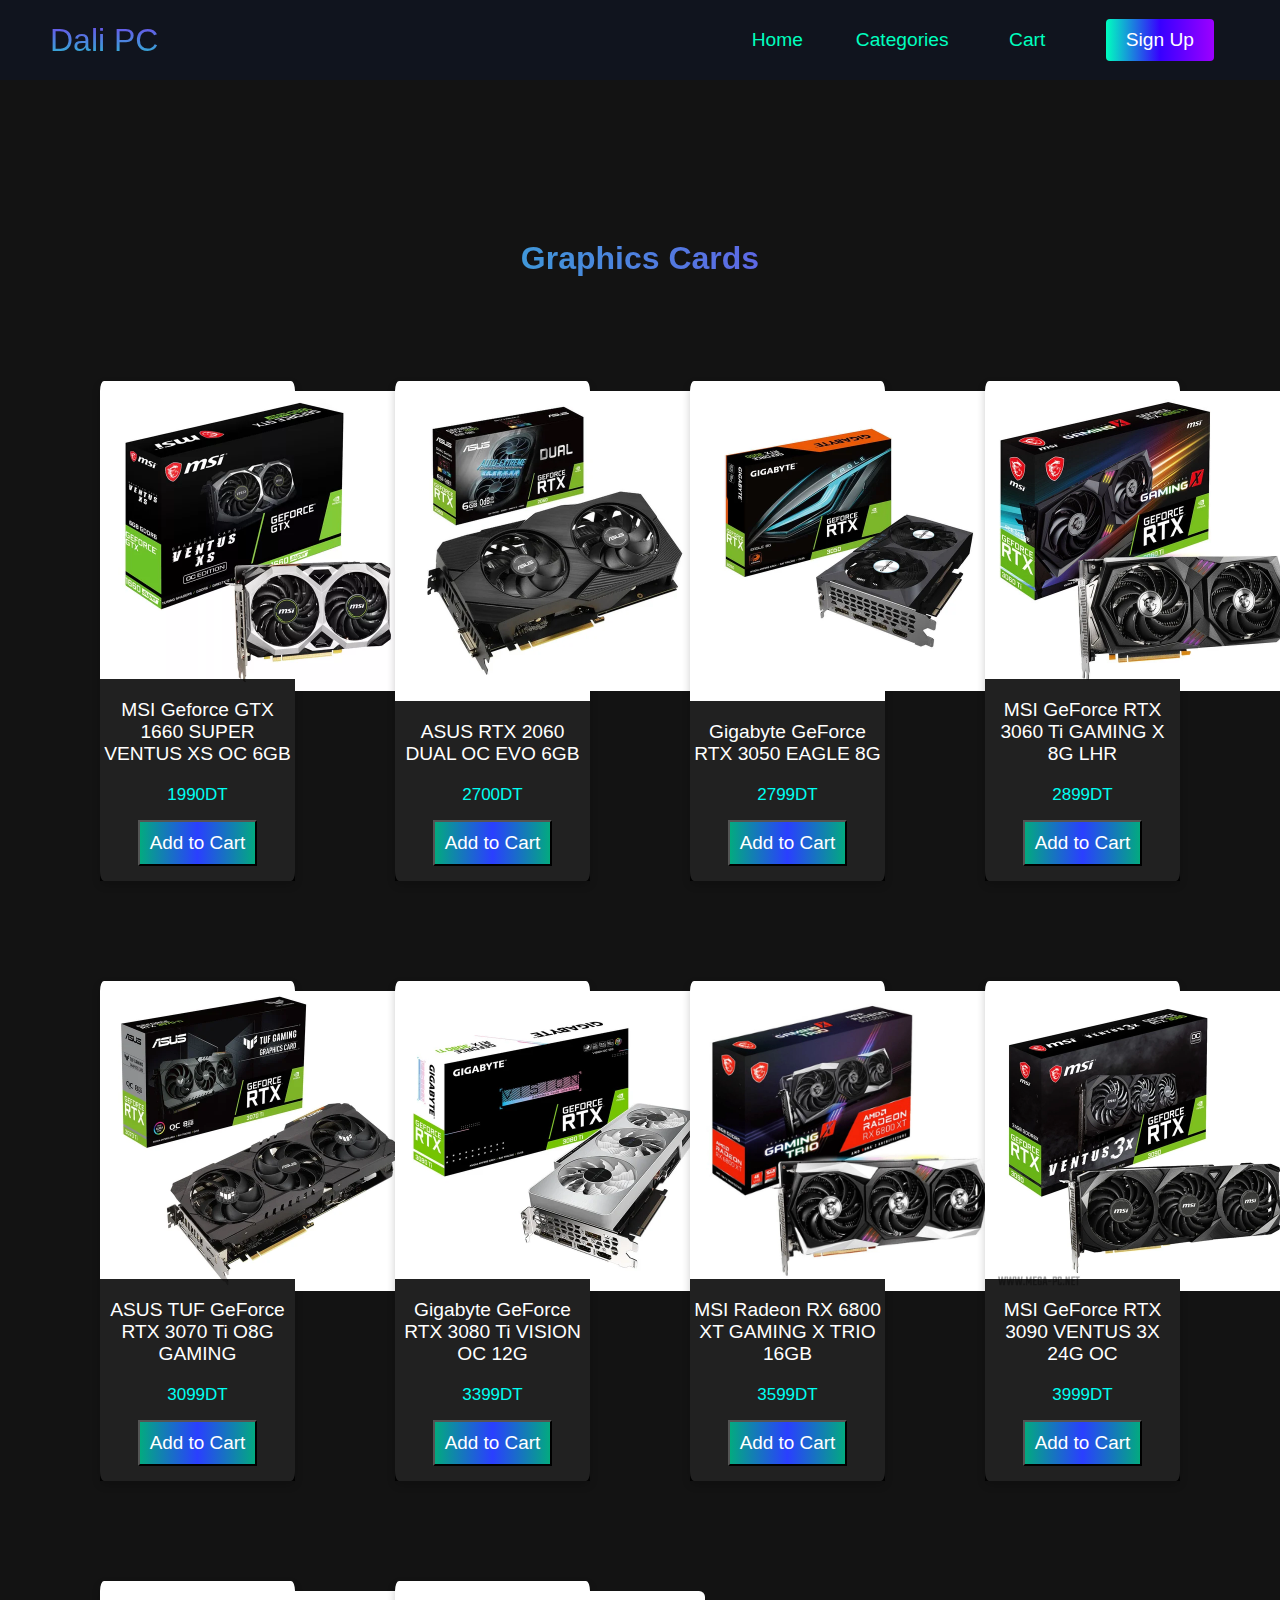
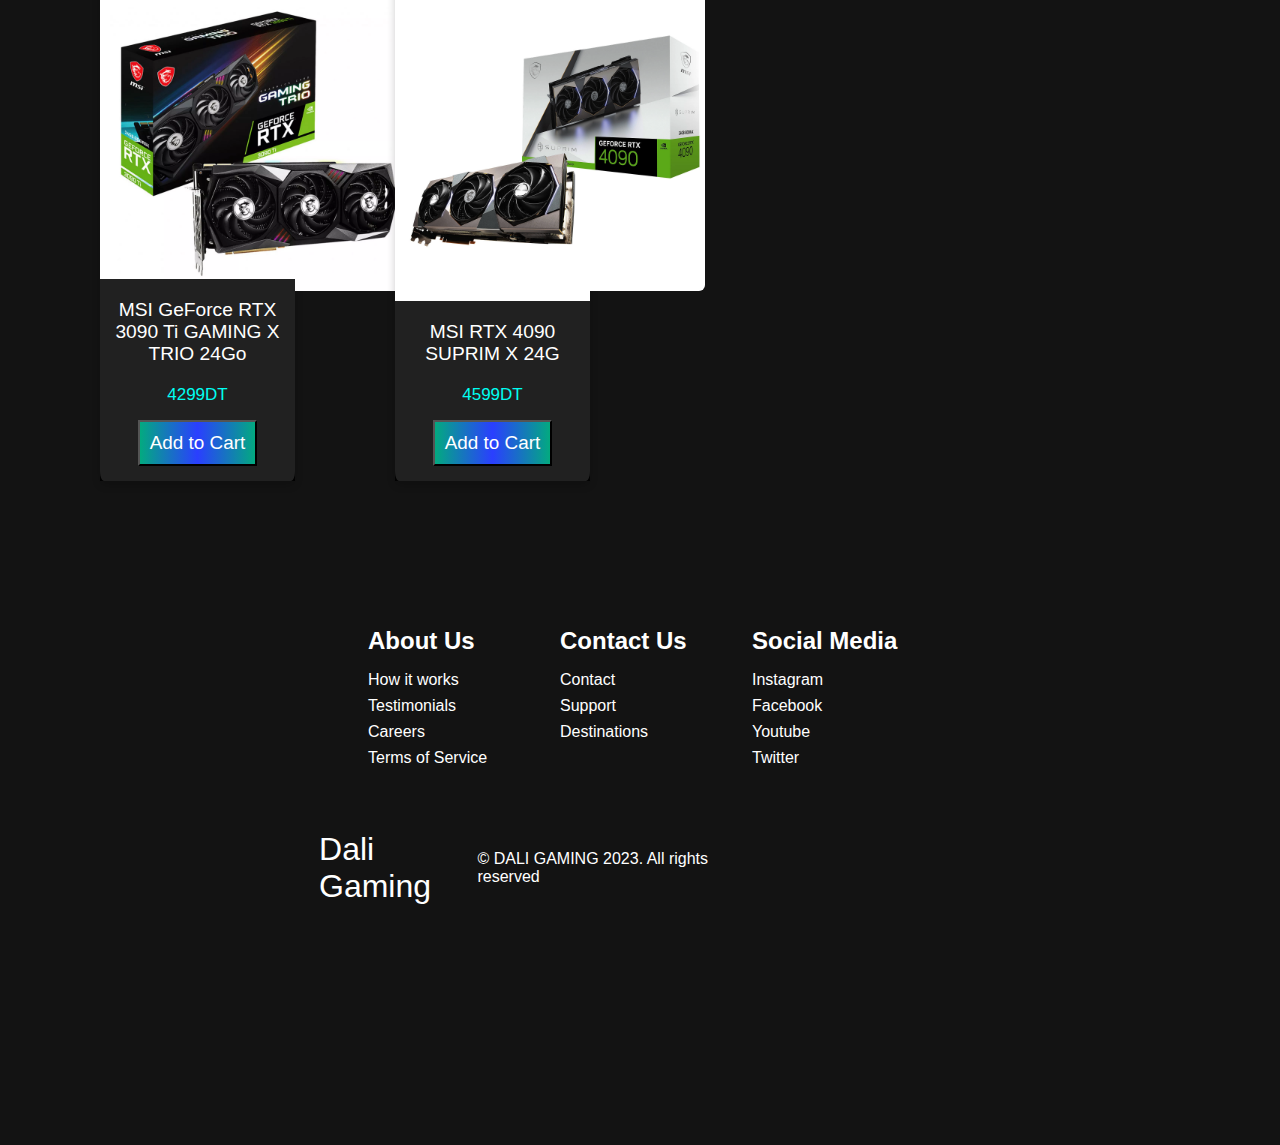
<file: GPUs.html>
<!DOCTYPE html>
<html lang="en">
  <head>
    <meta charset="UTF-8" />
    <meta name="viewport" content="width=device-width, initial-scale=1.0" />
    <title>Dali Gaming GPUs</title>
    <link rel="stylesheet" href="styles.css" />
    <link
      rel="stylesheet"
      href="https://use.fontawesome.com/releases/v5.14.0/css/all.css"
      integrity="sha384-HzLeBuhoNPvSl5KYnjx0BT+WB0QEEqLprO+NBkkk5gbc67FTaL7XIGa2w1L0Xbgc"
      crossorigin="anonymous"
    />
    <script src="app.js" defer></script>
  </head>
  <body>
    <!-- Navbar Section -->
    <nav class="navbar">
      <div class="navbar__container">
        <a href="#home" id="navbar__logo" onClick="window.location.reload()">Dali PC</a>
        <div class="navbar__toggle" id="mobile-menu">
          <span class="bar"></span> <span class="bar"></span>
          <span class="bar"></span>
        </div>
        <ul class="navbar__menu">
          <li class="navbar__item">
            <a href="index.html#home" class="navbar__links" id="home-page">Home</a>
          </li>
          <li class="navbar__item">
            <a href="index.html#Categories" class="navbar__links" id="categories-page">Categories</a>
          </li>
          <li class="navbar__item">
            <a href="#cart" class="navbar__links" id="cart-button">Cart</a>
          </li>
          <li class="navbar__btn">
            <a href="#sign-up" class="signup-button" id="signup-button">Sign Up</a>
          </li>
        </ul>
      </div>
    </nav>

    <div id="products" class="products">
      <div id="GPU" class="GPU">
        <h1>Graphics Cards</h1>
        <br />
        <br />
        <br />
        <div class="row">
          <div class="column">
            <div class="product-card">
              <img src="Products/GPU/MSI Geforce GTX 1660 SUPER VENTUS XS OC 6GB.jpg" alt="GPU 1" />
                  <footer>
                    <div class="product-name">
                      MSI Geforce GTX 1660 SUPER VENTUS XS OC 6GB
                    </div>
                    <p>
                      1990DT
                    </p>
                      <button class="addbutton" href="#cartmenu">
                        Add to Cart
                      </button>
                  </footer>
            </div> 
          </div>
          <div class="column">
            <div class="product-card">
              <img src="Products/GPU/ASUS RTX 2060 DUAL OC 6GB EVO.jpg" alt="GPU 2" />
                  <footer>
                    <div class="product-name">
                      ASUS RTX 2060 DUAL OC EVO 6GB
                    </div>
                    <p>
                      2700DT
                    </p>
                      <button class="addbutton" href="#cartmenu">
                        Add to Cart
                      </button>
                  </footer>
            </div> 
          </div>
          <div class="column">
            <div class="product-card">
              <img src="Products/GPU/Gigabyte GeForce RTX 3050 EAGLE 8G (LHR).jpg" alt="GPU 3" />
                  <footer>
                    <div class="product-name">
                      Gigabyte GeForce RTX 3050 EAGLE 8G
                    </div>
                    <p>
                      2799DT
                    </p>
                      <button class="addbutton" href="#cartmenu">
                        Add to Cart
                      </button>
                  </footer>
            </div> 
          </div>
          <div class="column">
            <div class="product-card">
              <img src="Products/GPU/MSI GeForce RTX 3060 Ti GAMING X 8G LHR.jpg" alt="GPU 4" />
                  <footer>
                    <div class="product-name">
                      MSI GeForce RTX 3060 Ti GAMING X 8G LHR
                    </div>
                    <p>
                      2899DT
                    </p>
                      <button class="addbutton" href="#cartmenu">
                        Add to Cart
                      </button>
                  </footer>
            </div> 
          </div>
          <div class="column">
            <div class="product-card">
              <img src="Products/GPU/ASUS TUF GeForce RTX 3070 Ti O8G GAMING.jpg" alt="GPU 5" />
                  <footer>
                    <div class="product-name">
                      ASUS TUF GeForce RTX 3070 Ti O8G GAMING
                    </div>
                    <p>
                      3099DT
                    </p>
                      <button class="addbutton" href="#cartmenu">
                        Add to Cart
                      </button>
                  </footer>
            </div> 
          </div>
          <div class="column">
            <div class="product-card">
              <img src="Products/GPU/Gigabyte GeForce RTX 3080 Ti VISION OC 12G.jpg" alt="GPU 6" />
                  <footer>
                    <div class="product-name">
                      Gigabyte GeForce RTX 3080 Ti VISION OC 12G
                    </div>
                    <p>
                      3399DT
                    </p>
                      <button class="addbutton" href="#cartmenu">
                        Add to Cart
                      </button>
                  </footer>
            </div> 
          </div>
          <div class="column">
            <div class="product-card">
              <img src="Products/GPU/MSI Radeon RX 6800 XT GAMING X TRIO 16GB.jpg" alt="GPU 7" />
                  <footer>
                    <div class="product-name">
                      MSI Radeon RX 6800 XT GAMING X TRIO 16GB
                    </div>
                    <p>
                      3599DT
                    </p>
                      <button class="addbutton" href="#cartmenu">
                        Add to Cart
                      </button>
                  </footer>
            </div> 
          </div>
          <div class="column">
            <div class="product-card">
              <img src="Products/GPU/MSI GeForce RTX 3090 VENTUS 3X 24G OC.jpg" alt="GPU 8" />
                  <footer>
                    <div class="product-name">
                      MSI GeForce RTX 3090 VENTUS 3X 24G OC
                    </div>
                    <p>
                      3999DT
                    </p>
                      <button class="addbutton" href="#cartmenu">
                        Add to Cart
                      </button>
                  </footer>
            </div> 
          </div>
          <div class="column">
            <div class="product-card">
              <img src="Products/GPU/MSI GeForce RTX 3090 Ti GAMING X TRIO 24Go.jpg" alt="GPU 9" />
                  <footer>
                    <div class="product-name">
                      MSI GeForce RTX 3090 Ti GAMING X TRIO 24Go
                    </div>
                    <p>
                      4299DT
                    </p>
                      <button class="addbutton" href="#cartmenu">
                        Add to Cart
                      </button>
                  </footer>
            </div> 
          </div>
          <div class="column">
            <div class="product-card">
              <img src="Products/GPU/MSI RTX 4090 SUPRIM X 24G.jpg" alt="GPU 10" />
                  <footer>
                    <div class="product-name">
                      MSI RTX 4090 SUPRIM X 24G
                    </div>
                    <p>
                      4599DT
                    </p>
                      <button class="addbutton" href="#cartmenu">
                        Add to Cart
                      </button>
                  </footer>
            </div> 
          </div>
      </div>
    </div>

    <!-- Footer Section -->
    <div class="footer__container">
      <div class="footer__links">
        <div class="footer__link--wrapper">
          <div class="footer__link--items">
            <h2>About Us</h2>
            <a href="/">How it works</a>
            <a href="/">Testimonials</a>
            <a href="/">Careers</a>
            <a href="/">Terms of Service</a>
          </div>
          <div class="footer__link--items">
            <h2>Contact Us</h2>
            <a href="/">Contact</a>
            <a href="/">Support</a>
            <a href="/">Destinations</a>
          </div>
        </div>
        <div class="footer__link--wrapper">
          <div class="footer__link--items">
            <h2>Social Media</h2>
            <a href="https://www.instagram.com/dalidouzi/" target="_blank">Instagram</a>
            <a href="https://www.facebook.com/dali.douzi.69" target="_blank">Facebook</a>
            <a href="https://www.youtube.com/channel/UCgn5CJ0Lv4RX88iv2U7SY-g" target="_blank">Youtube</a>
            <a href="https://twitter.com/dalidouzi4" target="_blank">Twitter</a>
          </div>
        </div>
      </div>
      <section class="social__media">
        <div class="social__media--wrap">
          <div class="footer__logo">
            <a href="" id="footer__logo">Dali Gaming</a>
          </div>
          <p class="website__rights">© DALI GAMING 2023. All rights reserved</p>
          <div class="social__icons">
            <a href="https://www.facebook.com/dali.douzi.69" class="social__icon--link" target="_blank"><i class="fab fa-facebook"></i></a>
            <a href="https://www.instagram.com/dalidouzi/" class="social__icon--link" target="_blank"><i class="fab fa-instagram"></i></a>
            <a href="https://www.youtube.com/channel/UCgn5CJ0Lv4RX88iv2U7SY-g" class="social__icon--link" target="_blank"><i class="fab fa-youtube"></i></a>
            <a href="https://twitter.com/dalidouzi4" class="social__icon--link" target="_blank"><i class="fab fa-twitter"></i></a>
          </div>
        </div>
      </section>
    </div>
  </body>
</html>
</file>
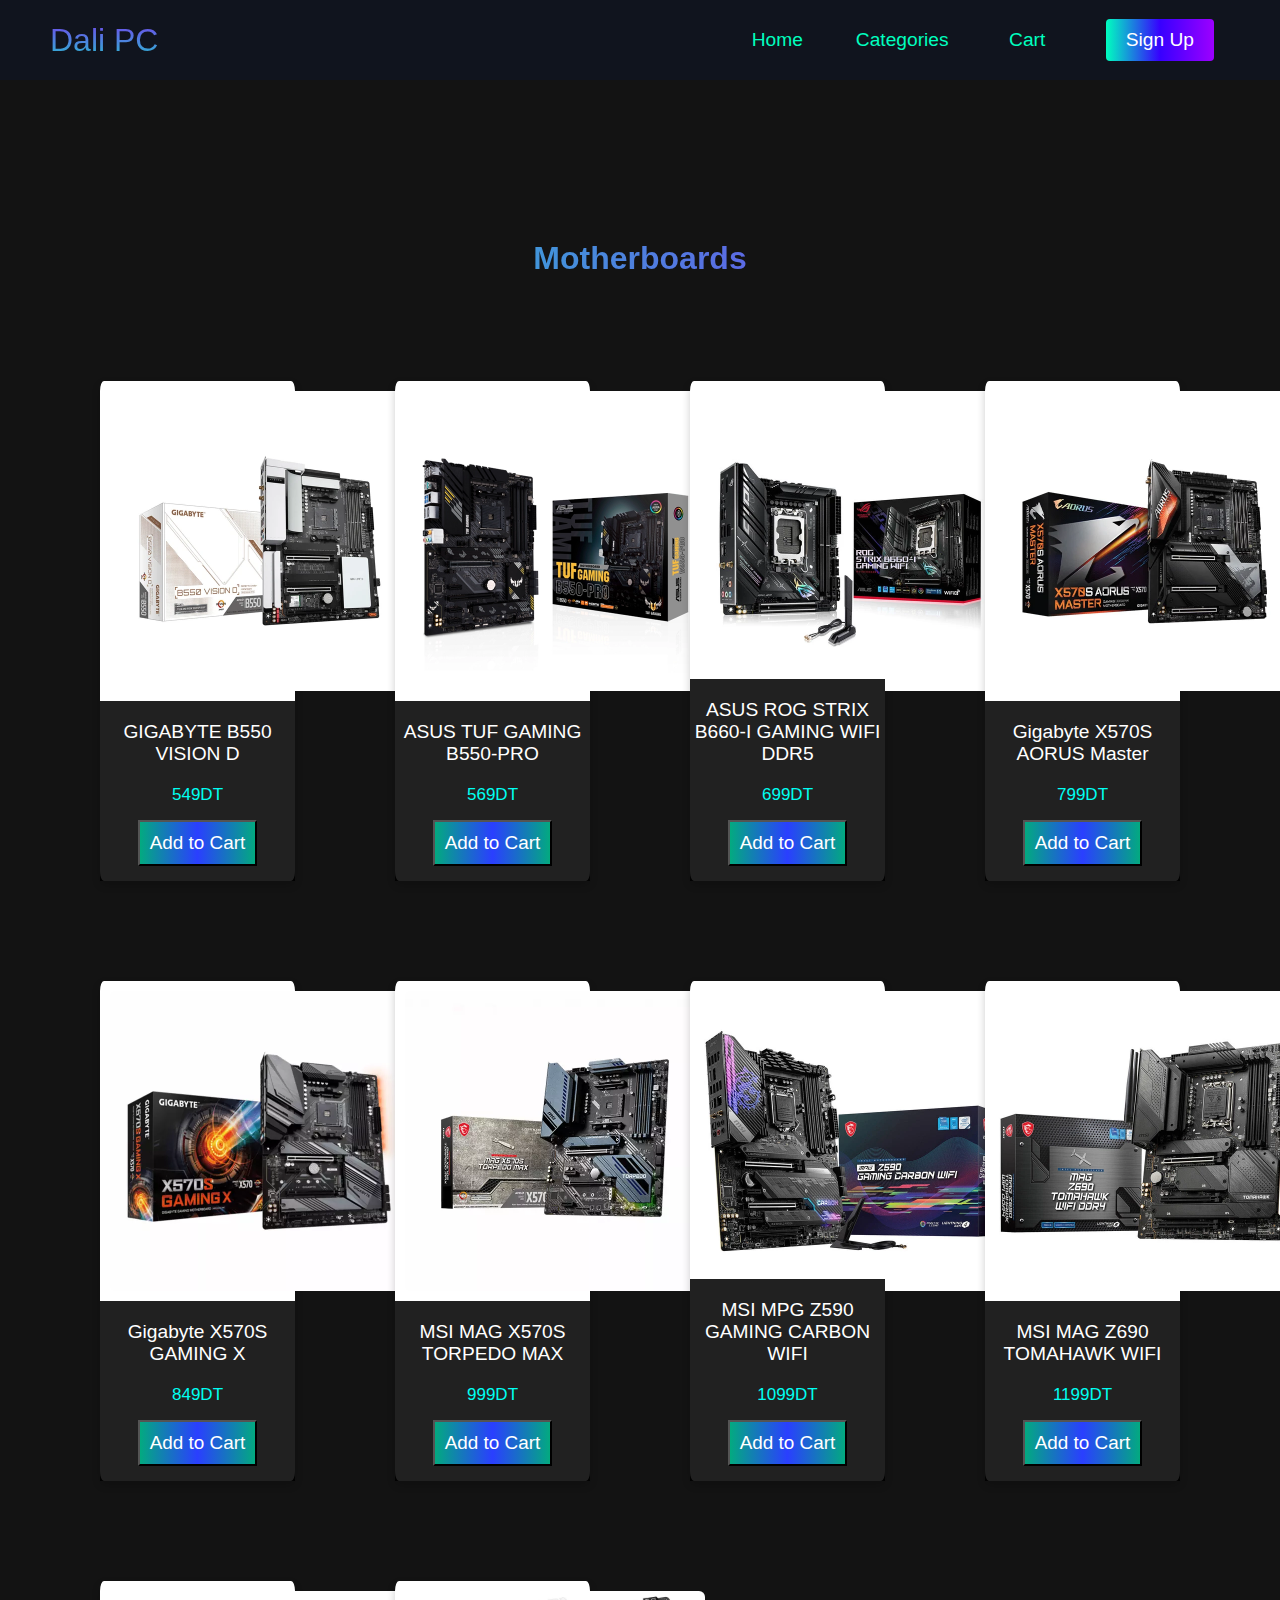
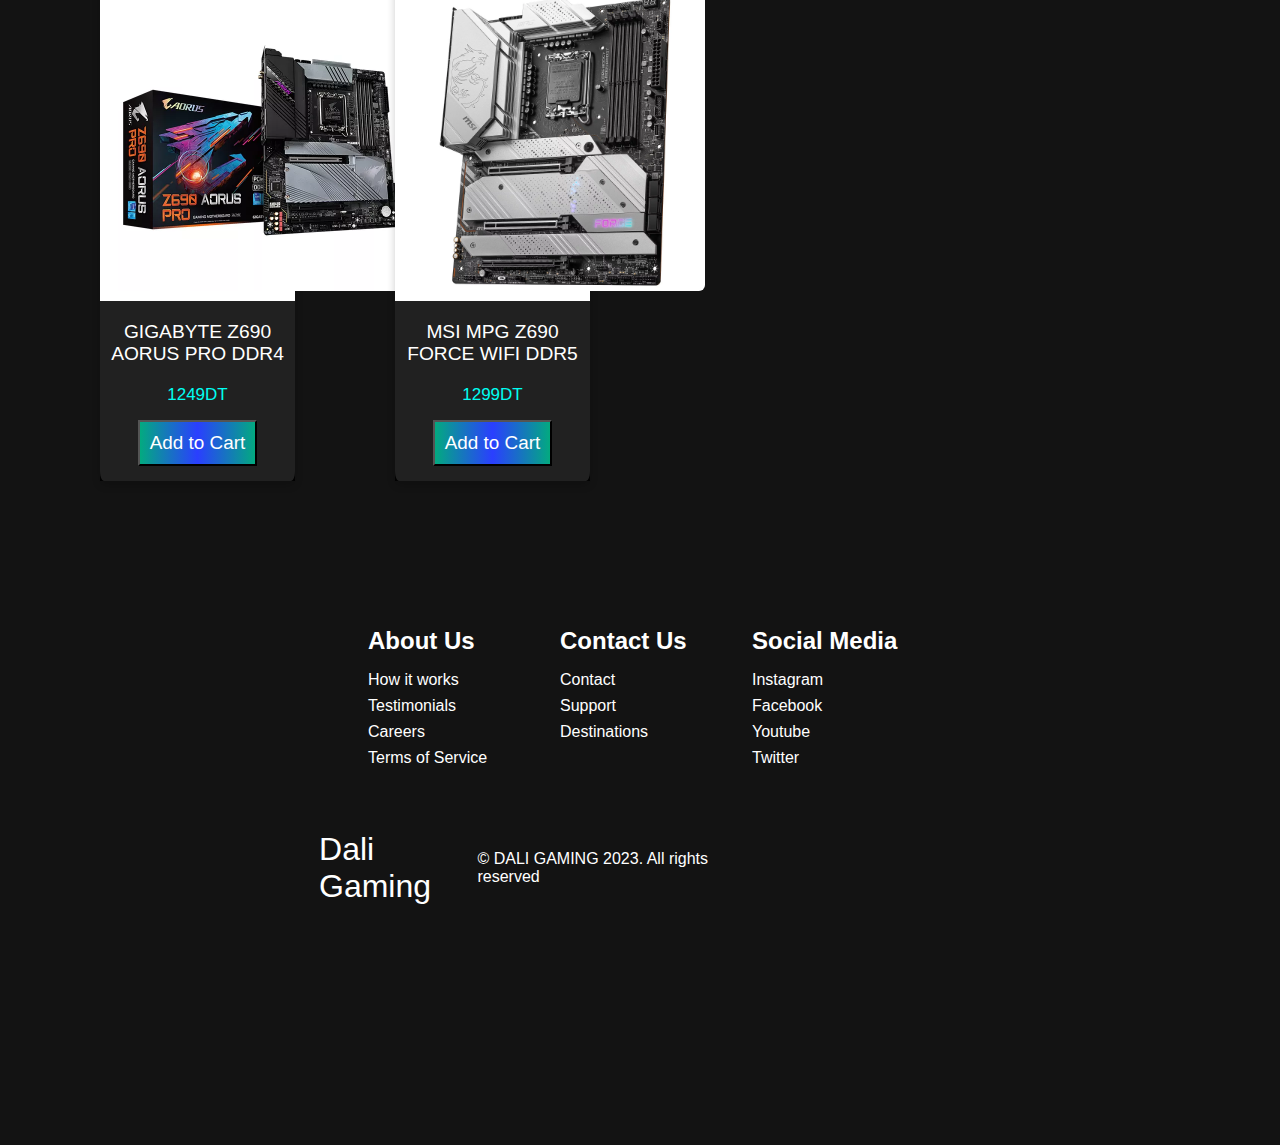
<file: MOBO.html>
<!DOCTYPE html>
<html lang="en">
  <head>
    <meta charset="UTF-8" />
    <meta name="viewport" content="width=device-width, initial-scale=1.0" />
    <title>Dali Gaming Motherboards</title>
    <link rel="stylesheet" href="styles.css" />
    <link
      rel="stylesheet"
      href="https://use.fontawesome.com/releases/v5.14.0/css/all.css"
      integrity="sha384-HzLeBuhoNPvSl5KYnjx0BT+WB0QEEqLprO+NBkkk5gbc67FTaL7XIGa2w1L0Xbgc"
      crossorigin="anonymous"
    />
    <script src="app.js" defer></script>
  </head>
  <body>
    <!-- Navbar Section -->
    <nav class="navbar">
      <div class="navbar__container">
        <a href="#home" id="navbar__logo" onClick="window.location.reload()">Dali PC</a>
        <div class="navbar__toggle" id="mobile-menu">
          <span class="bar"></span> <span class="bar"></span>
          <span class="bar"></span>
        </div>
        <ul class="navbar__menu">
          <li class="navbar__item">
            <a href="index.html#home" class="navbar__links" id="home-page">Home</a>
          </li>
          <li class="navbar__item">
            <a href="index.html#Categories" class="navbar__links" id="categories-page">Categories</a>
          </li>
          <li class="navbar__item">
            <a href="#cart" class="navbar__links" id="cart-button">Cart</a>
          </li>
          <li class="navbar__btn">
            <a href="#sign-up" class="signup-button" id="signup-button">Sign Up</a>
          </li>
        </ul>
      </div>
    </nav>

    <div id="products" class="products">
      <div id="Mobo" class="Mobo">
        <h1>Motherboards</h1>
        <br />
        <br />
        <br />
        <div class="row">
          <div class="column">
            <div class="product-card">
              <img src="Products/MOBO/GIGABYTE B550 VISION D.jpg" alt="MOBO 1" />
                  <footer>
                    <div class="product-name">
                      GIGABYTE B550 VISION D
                    </div>
                    <p>
                      549DT
                    </p>
                      <button class="addbutton" href="#cartmenu">
                        Add to Cart
                      </button>
                  </footer>
            </div> 
          </div>
          <div class="column">
            <div class="product-card">
              <img src="Products/MOBO/ASUS TUF GAMING B550-PRO.jpg" alt="MOBO 2" />
                  <footer>
                    <div class="product-name">
                      ASUS TUF GAMING B550-PRO
                    </div>
                    <p>
                      569DT
                    </p>
                      <button class="addbutton" href="#cartmenu">
                        Add to Cart
                      </button>
                  </footer>
            </div> 
          </div>
          <div class="column">
            <div class="product-card">
              <img src="Products/MOBO/ASUS ROG STRIX B660-I GAMING WIFI DDR5.jpg" alt="MOBO 3" />
                  <footer>
                    <div class="product-name">
                      ASUS ROG STRIX B660-I GAMING WIFI DDR5
                    </div>
                    <p>
                      699DT
                    </p>
                      <button class="addbutton" href="#cartmenu">
                        Add to Cart
                      </button>
                  </footer>
            </div> 
          </div>
          <div class="column">
            <div class="product-card">
              <img src="Products/MOBO/Gigabyte X570S AORUS Master.jpg" alt="MOBO 4" />
                  <footer>
                    <div class="product-name">
                      Gigabyte X570S AORUS Master
                    </div>
                    <p>
                      799DT
                    </p>
                      <button class="addbutton" href="#cartmenu">
                        Add to Cart
                      </button>
                  </footer>
            </div> 
          </div>
          <div class="column">
            <div class="product-card">
              <img src="Products/MOBO/Gigabyte X570S GAMING X.jpg" alt="MOBO 5" />
                  <footer>
                    <div class="product-name">
                      Gigabyte X570S GAMING X
                    </div>
                    <p>
                      849DT
                    </p>
                      <button class="addbutton" href="#cartmenu">
                        Add to Cart
                      </button>
                  </footer>
            </div> 
          </div>
          <div class="column">
            <div class="product-card">
              <img src="Products/MOBO/MSI MAG X570S TORPEDO MAX.jpg" alt="MOBO 6" />
                  <footer>
                    <div class="product-name">
                      MSI MAG X570S TORPEDO MAX
                    </div>
                    <p>
                      999DT
                    </p>
                      <button class="addbutton" href="#cartmenu">
                        Add to Cart
                      </button>
                  </footer>
            </div> 
          </div>
          <div class="column">
            <div class="product-card">
              <img src="Products/MOBO/MSI MPG Z590 GAMING CARBON WIFI.jpg" alt="MOBO 7" />
                  <footer>
                    <div class="product-name">
                      MSI MPG Z590 GAMING CARBON WIFI
                    </div>
                    <p>
                      1099DT
                    </p>
                      <button class="addbutton" href="#cartmenu">
                        Add to Cart
                      </button>
                  </footer>
            </div> 
          </div>
          <div class="column">
            <div class="product-card">
              <img src="Products/MOBO/MSI MAG Z690 TOMAHAWK WIFI DDR4.jpg" alt="MOBO 8" />
                  <footer>
                    <div class="product-name">
                      MSI MAG Z690 TOMAHAWK WIFI
                    </div>
                    <p>
                      1199DT
                    </p>
                      <button class="addbutton" href="#cartmenu">
                        Add to Cart
                      </button>
                  </footer>
            </div> 
          </div>
          <div class="column">
            <div class="product-card">
              <img src="Products/MOBO/GIGABYTE Z690 AORUS PRO DDR4.jpg" alt="MOBO 9" />
                  <footer>
                    <div class="product-name">
                      GIGABYTE Z690 AORUS PRO DDR4
                    </div>
                    <p>
                      1249DT
                    </p>
                      <button class="addbutton" href="#cartmenu">
                        Add to Cart
                      </button>
                  </footer>
            </div> 
          </div>
          <div class="column">
            <div class="product-card">
              <img src="Products/MOBO/MSI MPG Z690 FORCE WIFI DDR5.jpg" alt="MOBO 10" />
                  <footer>
                    <div class="product-name">
                      MSI MPG Z690 FORCE WIFI DDR5
                    </div>
                    <p>
                      1299DT
                    </p>
                      <button class="addbutton" href="#cartmenu">
                        Add to Cart
                      </button>
                  </footer>
            </div> 
          </div>
      </div>
    </div>

    <!-- Footer Section -->
    <div class="footer__container">
      <div class="footer__links">
        <div class="footer__link--wrapper">
          <div class="footer__link--items">
            <h2>About Us</h2>
            <a href="/">How it works</a>
            <a href="/">Testimonials</a>
            <a href="/">Careers</a>
            <a href="/">Terms of Service</a>
          </div>
          <div class="footer__link--items">
            <h2>Contact Us</h2>
            <a href="/">Contact</a>
            <a href="/">Support</a>
            <a href="/">Destinations</a>
          </div>
        </div>
        <div class="footer__link--wrapper">
          <div class="footer__link--items">
            <h2>Social Media</h2>
            <a href="https://www.instagram.com/dalidouzi/" target="_blank">Instagram</a>
            <a href="https://www.facebook.com/dali.douzi.69" target="_blank">Facebook</a>
            <a href="https://www.youtube.com/channel/UCgn5CJ0Lv4RX88iv2U7SY-g" target="_blank">Youtube</a>
            <a href="https://twitter.com/dalidouzi4" target="_blank">Twitter</a>
          </div>
        </div>
      </div>
      <section class="social__media">
        <div class="social__media--wrap">
          <div class="footer__logo">
            <a href="" id="footer__logo">Dali Gaming</a>
          </div>
          <p class="website__rights">© DALI GAMING 2023. All rights reserved</p>
          <div class="social__icons">
            <a href="https://www.facebook.com/dali.douzi.69" class="social__icon--link" target="_blank"><i class="fab fa-facebook"></i></a>
            <a href="https://www.instagram.com/dalidouzi/" class="social__icon--link" target="_blank"><i class="fab fa-instagram"></i></a>
            <a href="https://www.youtube.com/channel/UCgn5CJ0Lv4RX88iv2U7SY-g" class="social__icon--link" target="_blank"><i class="fab fa-youtube"></i></a>
            <a href="https://twitter.com/dalidouzi4" class="social__icon--link" target="_blank"><i class="fab fa-twitter"></i></a>
          </div>
        </div>
      </section>
    </div>
  </body>
</html>
</file>
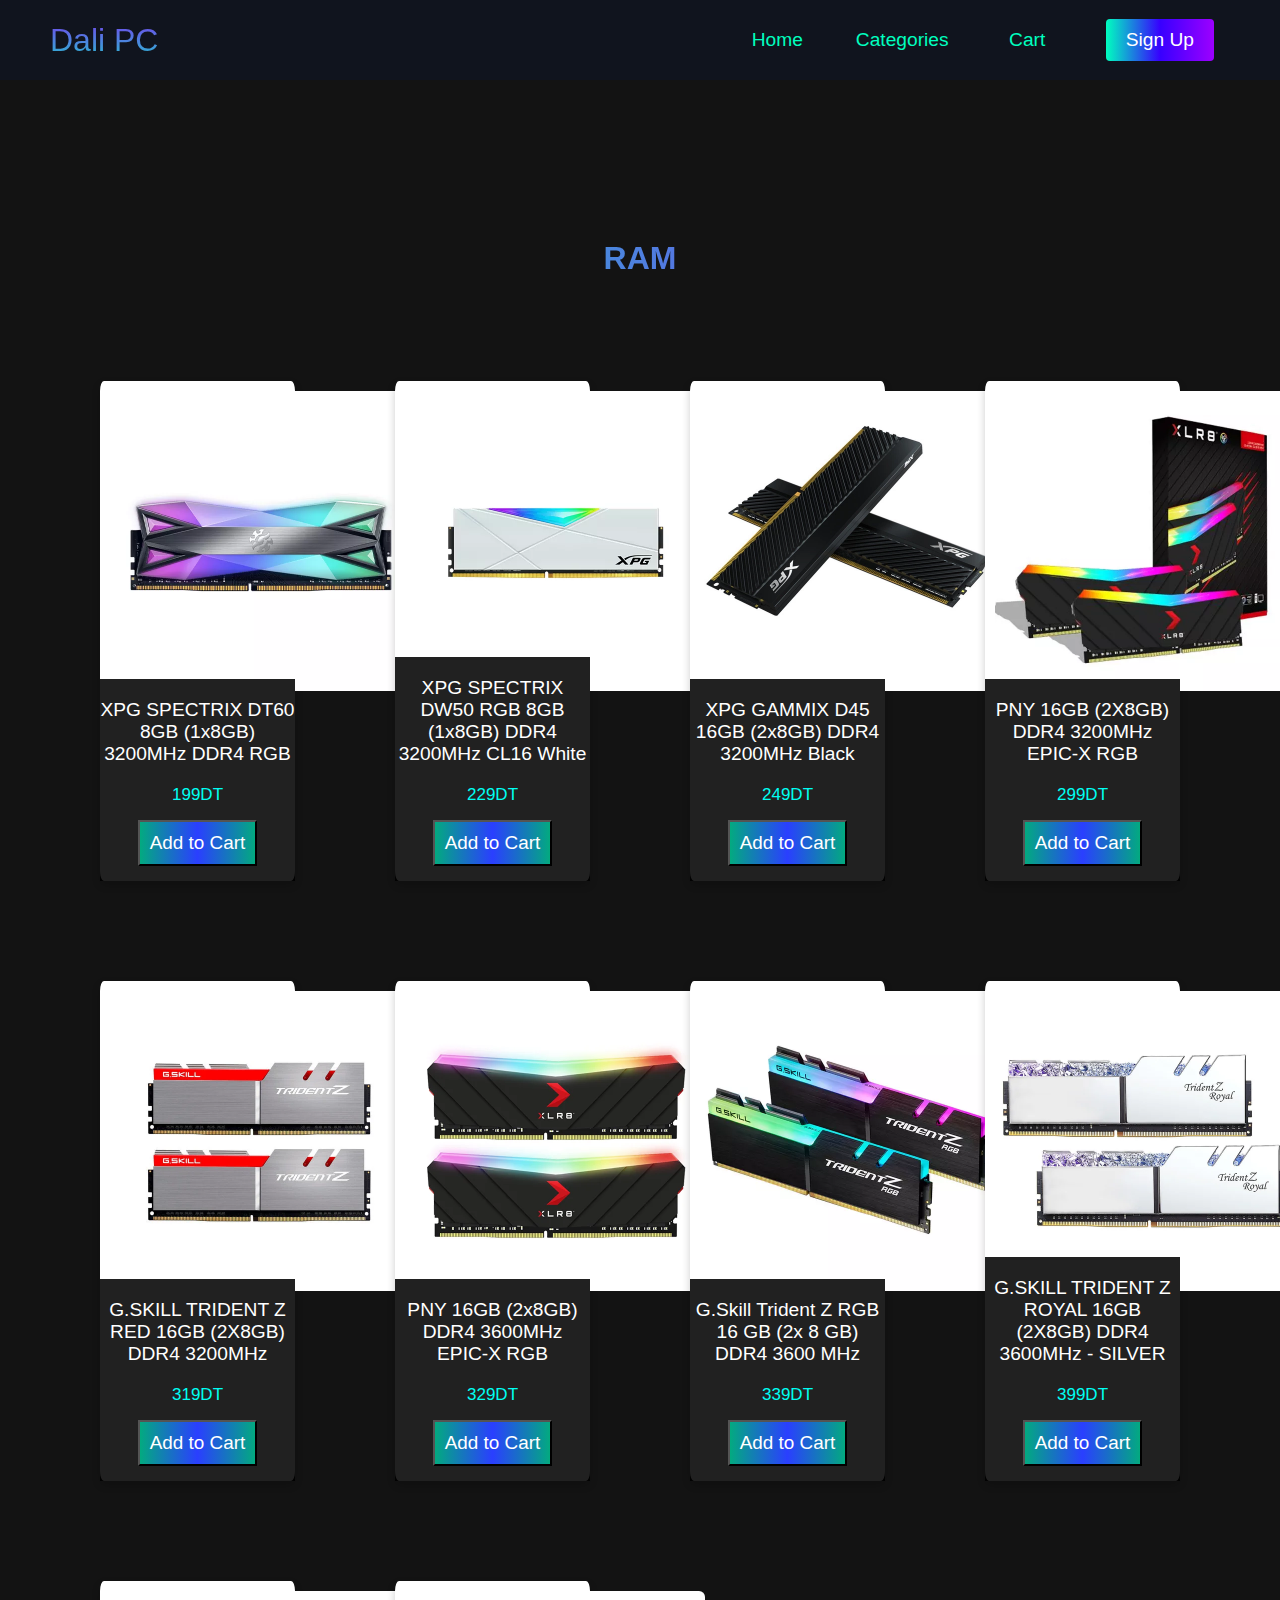
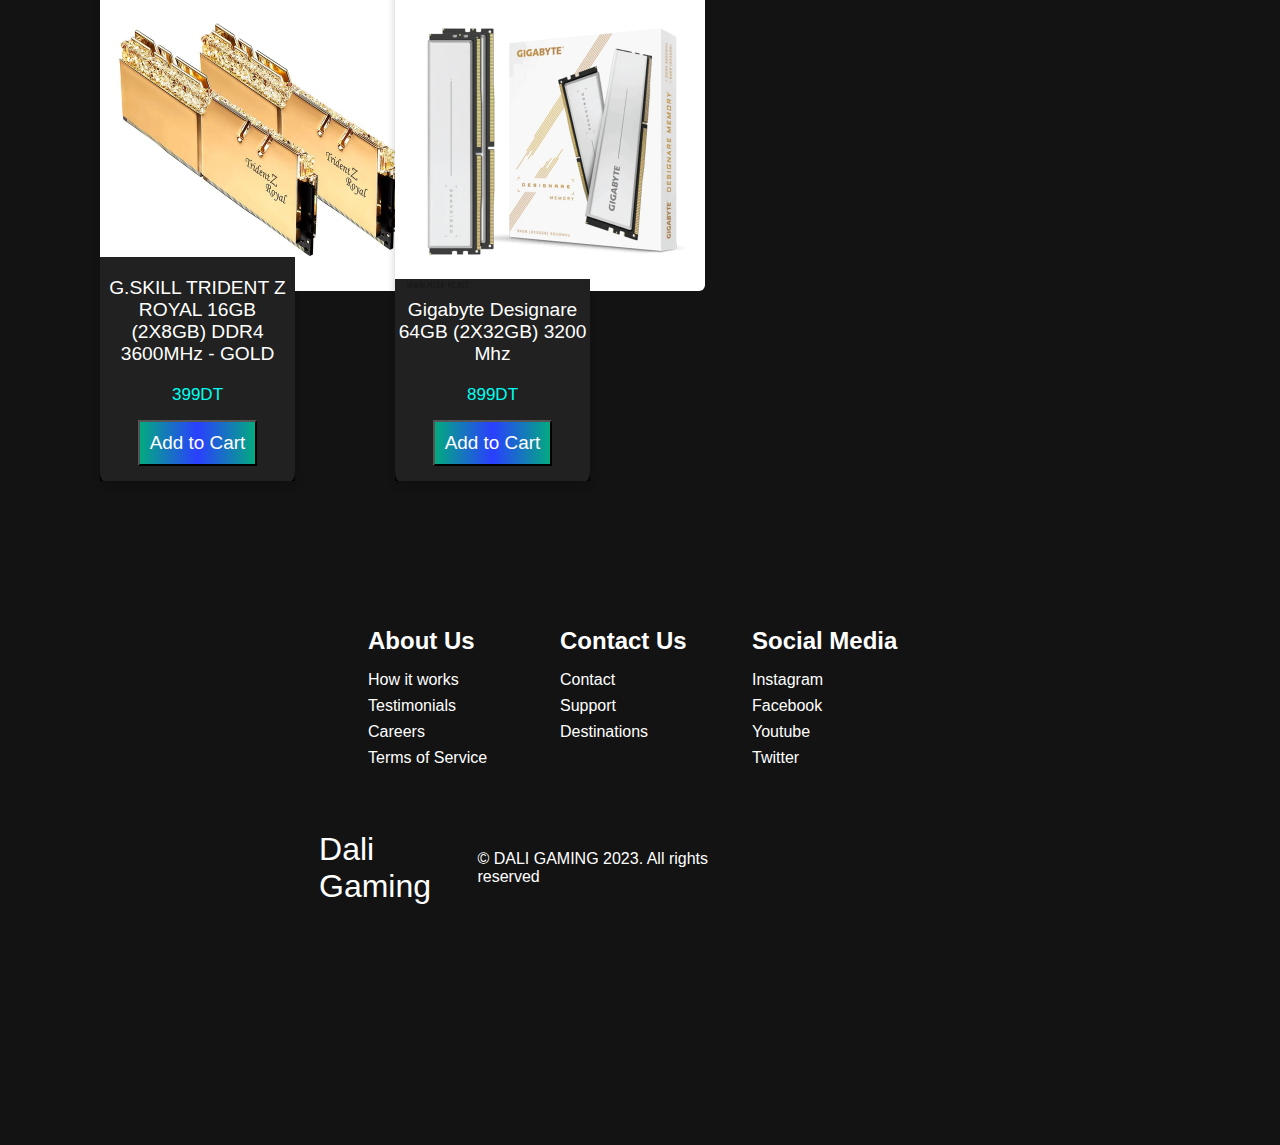
<file: RAM.html>
<!DOCTYPE html>
<html lang="en">
  <head>
    <meta charset="UTF-8" />
    <meta name="viewport" content="width=device-width, initial-scale=1.0" />
    <title>Dali Gaming RAM</title>
    <link rel="stylesheet" href="styles.css" />
    <link
      rel="stylesheet"
      href="https://use.fontawesome.com/releases/v5.14.0/css/all.css"
      integrity="sha384-HzLeBuhoNPvSl5KYnjx0BT+WB0QEEqLprO+NBkkk5gbc67FTaL7XIGa2w1L0Xbgc"
      crossorigin="anonymous"
    />
    <script src="app.js" defer></script>
  </head>
  <body>
    <!-- Navbar Section -->
    <nav class="navbar">
      <div class="navbar__container">
        <a href="#home" id="navbar__logo" onClick="window.location.reload()">Dali PC</a>
        <div class="navbar__toggle" id="mobile-menu">
          <span class="bar"></span> <span class="bar"></span>
          <span class="bar"></span>
        </div>
        <ul class="navbar__menu">
          <li class="navbar__item">
            <a href="index.html#home" class="navbar__links" id="home-page">Home</a>
          </li>
          <li class="navbar__item">
            <a href="index.html#Categories" class="navbar__links" id="categories-page">Categories</a>
          </li>
          <li class="navbar__item">
            <a href="#cart" class="navbar__links" id="cart-button">Cart</a>
          </li>
          <li class="navbar__btn">
            <a href="#sign-up" class="signup-button" id="signup-button">Sign Up</a>
          </li>
        </ul>
      </div>
    </nav>

    <div id="products" class="products">
      <div id="RAM" class="RAM">
        <h1>RAM</h1>
        <br />
        <br />
        <br />
        <div class="row">
          <div class="column">
            <div class="product-card">
              <img src="Products/RAM/XPG SPECTRIX DT60 8GB (1x8GB) 3200MHz DDR4 RGB.jpg" alt="RAM 1" />
                  <footer>
                    <div class="product-name">
                      XPG SPECTRIX DT60 8GB (1x8GB) 3200MHz DDR4 RGB
                    </div>
                    <p>
                      199DT
                    </p>
                      <button class="addbutton" href="#cartmenu">
                        Add to Cart
                      </button>
                  </footer>
            </div> 
          </div>
          <div class="column">
            <div class="product-card">
              <img src="Products/RAM/XPG SPECTRIX DW50 RGB 8GB (1x8GB) DDR4 3200MHz CL16 White.jpg" alt="RAM 2" />
                  <footer>
                    <div class="product-name">
                      XPG SPECTRIX DW50 RGB 8GB (1x8GB) DDR4 3200MHz CL16 White
                    </div>
                    <p>
                      229DT
                    </p>
                      <button class="addbutton" href="#cartmenu">
                        Add to Cart
                      </button>
                  </footer>
            </div> 
          </div>
          <div class="column">
            <div class="product-card">
              <img src="Products/RAM/XPG GAMMIX D45 16GB (2x8GB) DDR4 3200MHz Black.jpg" alt="RAM 3" />
                  <footer>
                    <div class="product-name">
                      XPG GAMMIX D45 16GB (2x8GB) DDR4 3200MHz Black
                    </div>
                    <p>
                      249DT
                    </p>
                      <button class="addbutton" href="#cartmenu">
                        Add to Cart
                      </button>
                  </footer>
            </div> 
          </div>
          <div class="column">
            <div class="product-card">
              <img src="Products/RAM/PNY 16GB (2X8GB) DDR4 3200MHz EPIC-X RGB.jpg" alt="RAM 4" />
                  <footer>
                    <div class="product-name">
                      PNY 16GB (2X8GB) DDR4 3200MHz EPIC-X RGB
                    </div>
                    <p>
                      299DT
                    </p>
                      <button class="addbutton" href="#cartmenu">
                        Add to Cart
                      </button>
                  </footer>
            </div> 
          </div>
          <div class="column">
            <div class="product-card">
              <img src="Products/RAM/G.SKILL TRIDENT Z RED 16GB (2X8GB) DDR4 3200MHz.jpg" alt="RAM 5" />
                  <footer>
                    <div class="product-name">
                      G.SKILL TRIDENT Z RED 16GB (2X8GB) DDR4 3200MHz
                    </div>
                    <p>
                      319DT
                    </p>
                      <button class="addbutton" href="#cartmenu">
                        Add to Cart
                      </button>
                  </footer>
            </div> 
          </div>
          <div class="column">
            <div class="product-card">
              <img src="Products/RAM/PNY 16GB (2x8GB) DDR4 3600MHz EPIC-X RGB.jpg" alt="RAM 6" />
                  <footer>
                    <div class="product-name">
                      PNY 16GB (2x8GB) DDR4 3600MHz EPIC-X RGB
                    </div>
                    <p>
                      329DT
                    </p>
                      <button class="addbutton" href="#cartmenu">
                        Add to Cart
                      </button>
                  </footer>
            </div> 
          </div>
          <div class="column">
            <div class="product-card">
              <img src="Products/RAM/G.Skill Trident Z RGB 16 GB (2x 8 GB) DDR4 3600 MHz.jpg" alt="RAM 7" />
                  <footer>
                    <div class="product-name">
                      G.Skill Trident Z RGB 16 GB (2x 8 GB) DDR4 3600 MHz
                    </div>
                    <p>
                      339DT
                    </p>
                      <button class="addbutton" href="#cartmenu">
                        Add to Cart
                      </button>
                  </footer>
            </div> 
          </div>
          <div class="column">
            <div class="product-card">
              <img src="Products/RAM/G.SKILL TRIDENT Z ROYAL 16GB (2X8GB) DDR4 3600MHz - SILVER.jpg" alt="RAM 8" />
                  <footer>
                    <div class="product-name">
                      G.SKILL TRIDENT Z ROYAL 16GB (2X8GB) DDR4 3600MHz - SILVER
                    </div>
                    <p>
                      399DT
                    </p>
                      <button class="addbutton" href="#cartmenu">
                        Add to Cart
                      </button>
                  </footer>
            </div> 
          </div>
          <div class="column">
            <div class="product-card">
              <img src="Products/RAM/G.SKILL TRIDENT Z ROYAL 16GB (2X8GB) DDR4 3600MHz - GOLD.jpg" alt="RAM 9" />
                  <footer>
                    <div class="product-name">
                      G.SKILL TRIDENT Z ROYAL 16GB (2X8GB) DDR4 3600MHz - GOLD
                    </div>
                    <p>
                      399DT
                    </p>
                      <button class="addbutton" href="#cartmenu">
                        Add to Cart
                      </button>
                  </footer>
            </div> 
          </div>
          <div class="column">
            <div class="product-card">
              <img src="Products/RAM/Gigabyte Designare 64GB (2X32GB) 3200 Mhz.jpg" alt="RAM 10" />
                  <footer>
                    <div class="product-name">
                      Gigabyte Designare 64GB (2X32GB) 3200 Mhz
                    </div>
                    <p>
                      899DT
                    </p>
                      <button class="addbutton" href="#cartmenu">
                        Add to Cart
                      </button>
                  </footer>
            </div> 
          </div>
      </div>
    </div>

    <!-- Footer Section -->
    <div class="footer__container">
      <div class="footer__links">
        <div class="footer__link--wrapper">
          <div class="footer__link--items">
            <h2>About Us</h2>
            <a href="/">How it works</a>
            <a href="/">Testimonials</a>
            <a href="/">Careers</a>
            <a href="/">Terms of Service</a>
          </div>
          <div class="footer__link--items">
            <h2>Contact Us</h2>
            <a href="/">Contact</a>
            <a href="/">Support</a>
            <a href="/">Destinations</a>
          </div>
        </div>
        <div class="footer__link--wrapper">
          <div class="footer__link--items">
            <h2>Social Media</h2>
            <a href="https://www.instagram.com/dalidouzi/" target="_blank">Instagram</a>
            <a href="https://www.facebook.com/dali.douzi.69" target="_blank">Facebook</a>
            <a href="https://www.youtube.com/channel/UCgn5CJ0Lv4RX88iv2U7SY-g" target="_blank">Youtube</a>
            <a href="https://twitter.com/dalidouzi4" target="_blank">Twitter</a>
          </div>
        </div>
      </div>
      <section class="social__media">
        <div class="social__media--wrap">
          <div class="footer__logo">
            <a href="" id="footer__logo">Dali Gaming</a>
          </div>
          <p class="website__rights">© DALI GAMING 2023. All rights reserved</p>
          <div class="social__icons">
            <a href="https://www.facebook.com/dali.douzi.69" class="social__icon--link" target="_blank"><i class="fab fa-facebook"></i></a>
            <a href="https://www.instagram.com/dalidouzi/" class="social__icon--link" target="_blank"><i class="fab fa-instagram"></i></a>
            <a href="https://www.youtube.com/channel/UCgn5CJ0Lv4RX88iv2U7SY-g" class="social__icon--link" target="_blank"><i class="fab fa-youtube"></i></a>
            <a href="https://twitter.com/dalidouzi4" class="social__icon--link" target="_blank"><i class="fab fa-twitter"></i></a>
          </div>
        </div>
      </section>
    </div>
  </body>
</html>
</file>
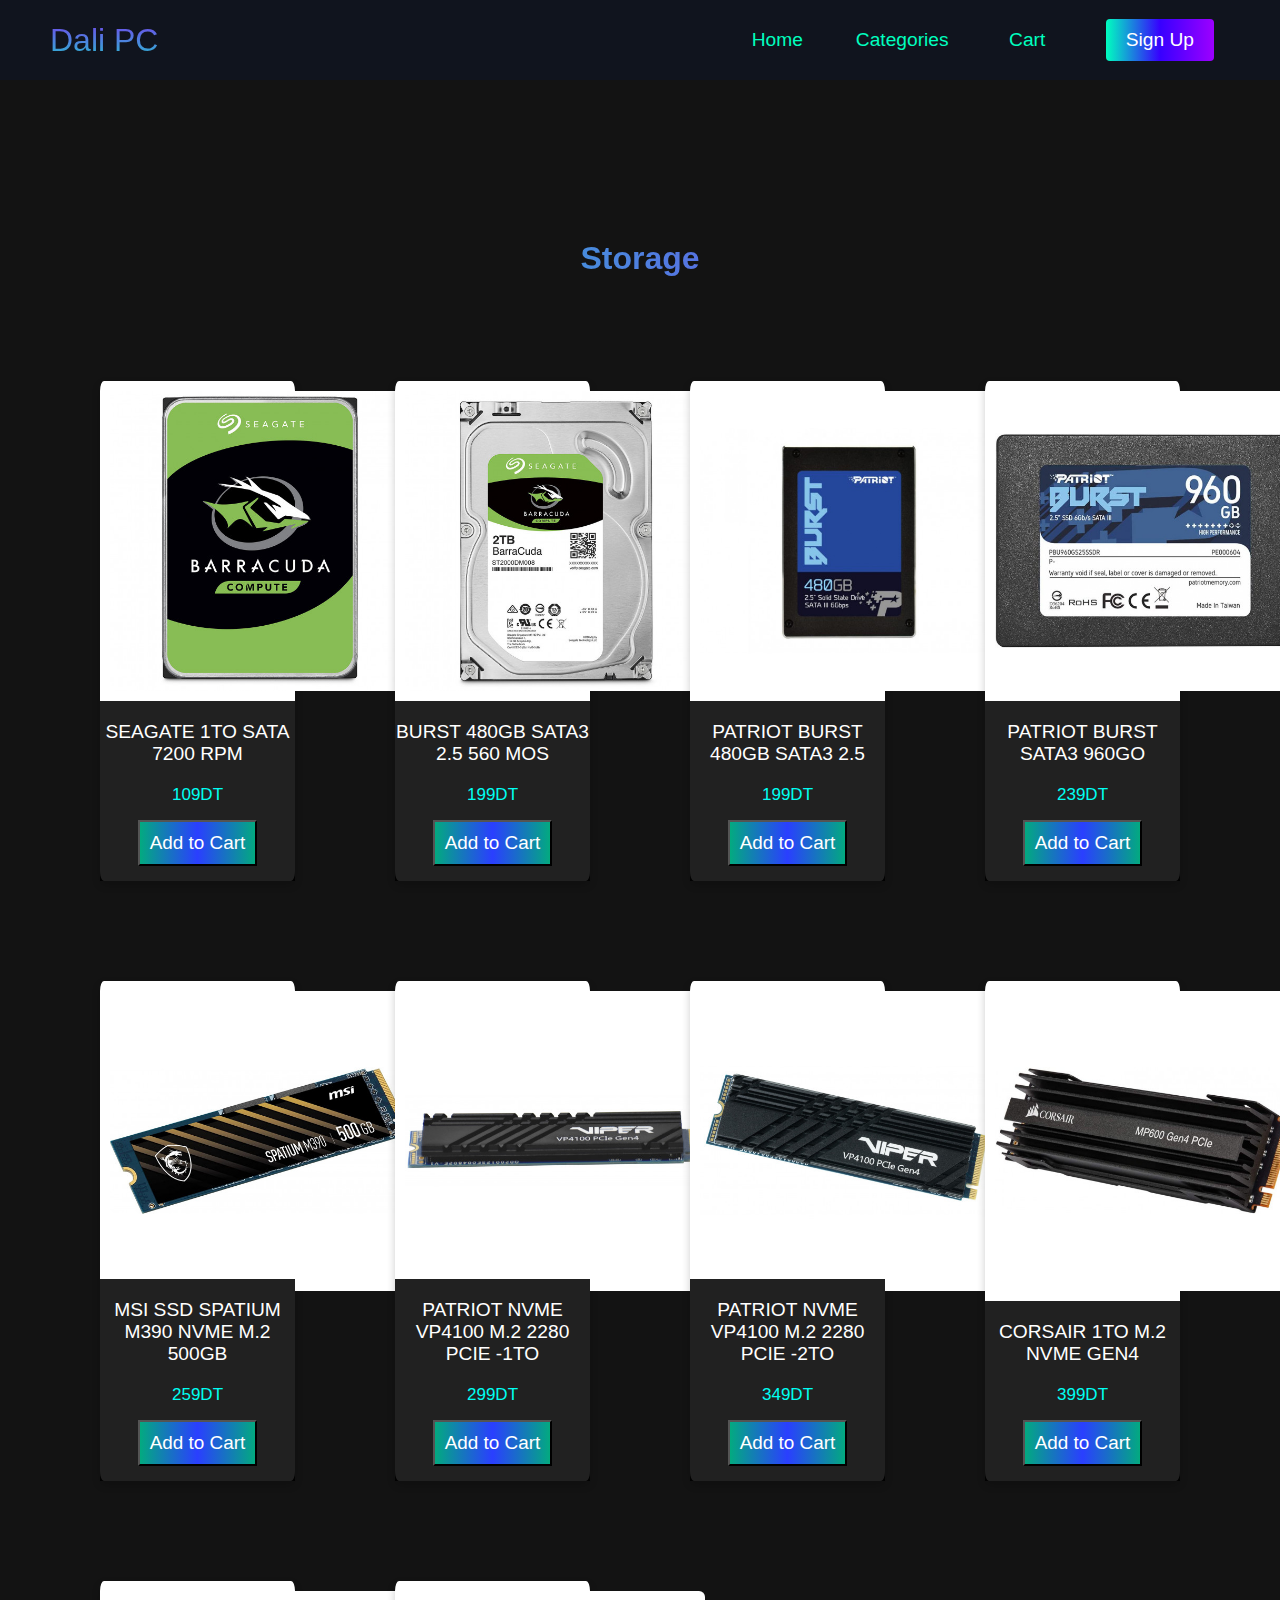
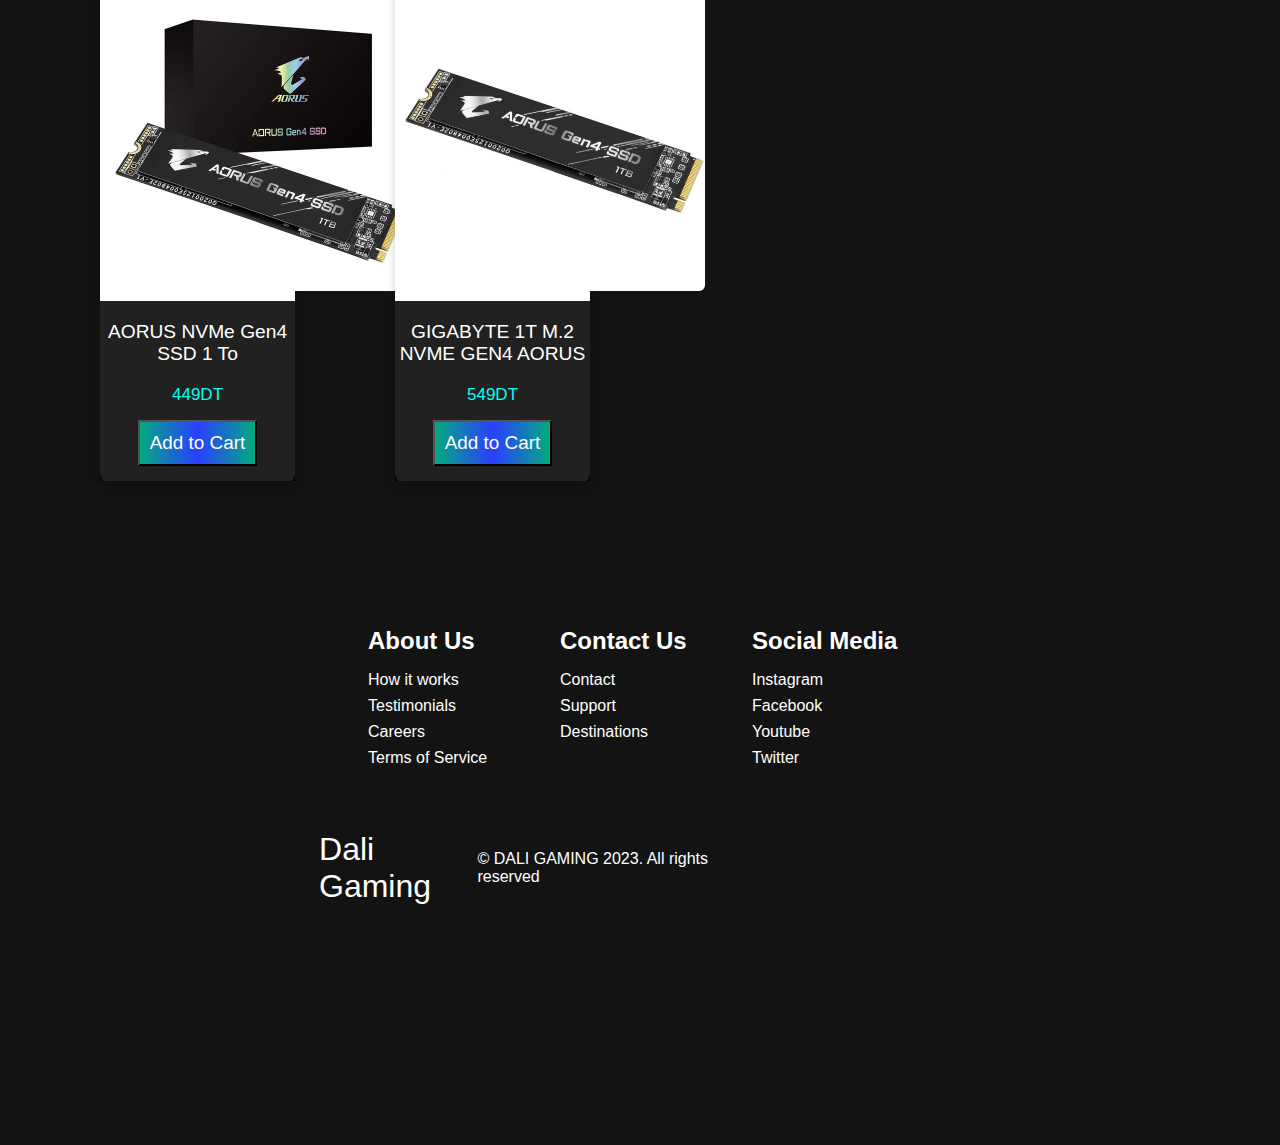
<file: SSDs.html>
<!DOCTYPE html>
<html lang="en">
  <head>
    <meta charset="UTF-8" />
    <meta name="viewport" content="width=device-width, initial-scale=1.0" />
    <title>Dali Gaming SSDs</title>
    <link rel="stylesheet" href="styles.css" />
    <link
      rel="stylesheet"
      href="https://use.fontawesome.com/releases/v5.14.0/css/all.css"
      integrity="sha384-HzLeBuhoNPvSl5KYnjx0BT+WB0QEEqLprO+NBkkk5gbc67FTaL7XIGa2w1L0Xbgc"
      crossorigin="anonymous"
    />
    <script src="app.js" defer></script>
  </head>
  <body>
    <!-- Navbar Section -->
    <nav class="navbar">
      <div class="navbar__container">
        <a href="#home" id="navbar__logo" onClick="window.location.reload()">Dali PC</a>
        <div class="navbar__toggle" id="mobile-menu">
          <span class="bar"></span> <span class="bar"></span>
          <span class="bar"></span>
        </div>
        <ul class="navbar__menu">
          <li class="navbar__item">
            <a href="index.html#home" class="navbar__links" id="home-page">Home</a>
          </li>
          <li class="navbar__item">
            <a href="index.html#Categories" class="navbar__links" id="categories-page">Categories</a>
          </li>
          <li class="navbar__item">
            <a href="#cart" class="navbar__links" id="cart-button">Cart</a>
          </li>
          <li class="navbar__btn">
            <a href="#sign-up" class="signup-button" id="signup-button">Sign Up</a>
          </li>
        </ul>
      </div>
    </nav>

    <div id="products" class="products">
      <div id="SSD" class="SSD">
        <h1>Storage</h1>
        <br />
        <br />
        <br />
        <div class="row">
          <div class="column">
            <div class="product-card">
              <img src="Products/SSD/DISQUE DUR INTERNE SEAGATE 1TO SATA 7200 RPM.jpg" alt="SSD 1" />
              <footer>
                <div class="product-name">SEAGATE 1TO SATA 7200 RPM</div>
                <p>109DT</p>
                <button class="addbutton" href="#cartmenu">Add to Cart</button>
              </footer>
            </div>
          </div>
          <div class="column">
          <div class="product-card">
            <img src="Products/SSD/DISQUE DUR SEAGATE 2TB SATA-3.jpg" alt="SSD 2" />
            <footer>
              <div class="product-name">BURST 480GB SATA3 2.5 560 MOS</div>
              <p>199DT</p>
              <button class="addbutton" href="#cartmenu">Add to Cart</button>
            </footer>
          </div>
        </div>
          <div class="column">
            <div class="product-card">
              <img src="Products/SSD/PATRIOT SSD BURST 480GB SATA3 2.5 560 MOS.jpg" alt="SSD 3" />
              <footer>
                <div class="product-name">PATRIOT BURST 480GB SATA3 2.5</div>
                <p>199DT</p>
                <button class="addbutton" href="#cartmenu">Add to Cart</button>
              </footer>
            </div>
          </div>
          <div class="column">
            <div class="product-card">
              <img src="Products/SSD/DISQUE SSD PATRIOT BURST SATA3  960GO.jpg" alt="SSD 4" />
              <footer>
                <div class="product-name">PATRIOT BURST SATA3  960GO</div>
                <p>239DT</p>
                <button class="addbutton" href="#cartmenu">Add to Cart</button>
              </footer>
            </div>
          </div>
          <div class="column">
            <div class="product-card">
              <img src="Products/SSD/MSI SSD SPATIUM M390 NVME M.2 500GB.jpg" alt="SSD 5" />
              <footer>
                <div class="product-name">MSI SSD SPATIUM M390 NVME M.2 500GB</div>
                <p>259DT</p>
                <button class="addbutton" href="#cartmenu">Add to Cart</button>
              </footer>
            </div>
          </div>
        <div class="column">
          <div class="product-card">
            <img src="Products/SSD/DISQUE SSD PATRIOT NVME VP4100 M.2 2280 PCIE -1TO.jpg" alt="SSD 6" />
            <footer>
              <div class="product-name">PATRIOT NVME VP4100 M.2 2280 PCIE -1TO</div>
              <p>299DT</p>
              <button class="addbutton" href="#cartmenu">Add to Cart</button>
            </footer>
          </div>
        </div>
        <div class="column">
          <div class="product-card">
            <img src="Products/SSD/DISQUE SSD PATRIOT NVME VP4100 M.2 2280 PCIE -2TO.jpg" alt="SSD 7" />
            <footer>
              <div class="product-name">PATRIOT NVME VP4100 M.2 2280 PCIE -2TO</div>
              <p>349DT</p>
              <button class="addbutton" href="#cartmenu">Add to Cart</button>
            </footer>
          </div>
        </div>
        <div class="column">
          <div class="product-card">
            <img src="Products/SSD/DISQUE SSD CORSAIR 1TO M.2 NVME GEN4.jpg" alt="SSD 8" />
            <footer>
              <div class="product-name">CORSAIR 1TO M.2 NVME GEN4</div>
              <p>399DT</p>
              <button class="addbutton" href="#cartmenu">Add to Cart</button>
            </footer>
          </div>
        </div>
        <div class="column">
          <div class="product-card">
            <img src="Products/SSD/AORUS NVMe Gen4 SSD 1 To.jpg" alt="SSD 9" />
            <footer>
              <div class="product-name">AORUS NVMe Gen4 SSD 1 To</div>
              <p>449DT</p>
              <button class="addbutton" href="#cartmenu">Add to Cart</button>
            </footer>
          </div>
        </div>
        <div class="column">
          <div class="product-card">
            <img src="Products/SSD/SSD GIGABYTE 1T M.2 NVME GEN4 AORUS.jpg" alt="SSD 10" />
            <footer>
              <div class="product-name">GIGABYTE 1T M.2 NVME GEN4 AORUS</div>
              <p>549DT</p>
              <button class="addbutton" href="#cartmenu">Add to Cart</button>
            </footer>
          </div>
        </div>
      </div>
    </div>

    <!-- Footer Section -->
    <div class="footer__container">
      <div class="footer__links">
        <div class="footer__link--wrapper">
          <div class="footer__link--items">
            <h2>About Us</h2>
            <a href="/">How it works</a>
            <a href="/">Testimonials</a>
            <a href="/">Careers</a>
            <a href="/">Terms of Service</a>
          </div>
          <div class="footer__link--items">
            <h2>Contact Us</h2>
            <a href="/">Contact</a>
            <a href="/">Support</a>
            <a href="/">Destinations</a>
          </div>
        </div>
        <div class="footer__link--wrapper">
          <div class="footer__link--items">
            <h2>Social Media</h2>
            <a href="https://www.instagram.com/dalidouzi/" target="_blank">Instagram</a>
            <a href="https://www.facebook.com/dali.douzi.69" target="_blank">Facebook</a>
            <a href="https://www.youtube.com/channel/UCgn5CJ0Lv4RX88iv2U7SY-g" target="_blank">Youtube</a>
            <a href="https://twitter.com/dalidouzi4" target="_blank">Twitter</a>
          </div>
        </div>
      </div>
      <section class="social__media">
        <div class="social__media--wrap">
          <div class="footer__logo">
            <a href="" id="footer__logo">Dali Gaming</a>
          </div>
          <p class="website__rights">© DALI GAMING 2023. All rights reserved</p>
          <div class="social__icons">
            <a href="https://www.facebook.com/dali.douzi.69" class="social__icon--link" target="_blank"><i class="fab fa-facebook"></i></a>
            <a href="https://www.instagram.com/dalidouzi/" class="social__icon--link" target="_blank"><i class="fab fa-instagram"></i></a>
            <a href="https://www.youtube.com/channel/UCgn5CJ0Lv4RX88iv2U7SY-g" class="social__icon--link" target="_blank"><i class="fab fa-youtube"></i></a>
            <a href="https://twitter.com/dalidouzi4" class="social__icon--link" target="_blank"><i class="fab fa-twitter"></i></a>
          </div>
        </div>
      </section>
    </div>
  </body>
</html>
</file>
<file: styles.css>
* {
  box-sizing: border-box;
  margin: 0;
  padding: 0;
  font-family: "Kumbh Sans", sans-serif;
  scroll-behavior: smooth;
}

.navbar {
  background: #10141e;
  height: 80px;
  display: flex;
  justify-content: center;
  align-items: center;
  font-size: 1.2rem;
  position: sticky;
  top: 0;
  z-index: 999;
}

.navbar__container {
  display: flex;
  justify-content: space-between;
  height: 80px;
  z-index: 1;
  width: 100%;
  max-width: 1300px;
  margin: 0 auto;
  padding: 0 50px;
}

#navbar__logo {
  background-color: #00dbde;
  background-image: linear-gradient(to top, #00ffbf 0%, #9d00ff 100%);
  background-size: 100%;
  -webkit-background-clip: text;
  -moz-background-clip: text;
  -webkit-text-fill-color: transparent;
  -moz-text-fill-color: transparent;
  display: flex;
  align-items: center;
  cursor: pointer;
  text-decoration: none;
  font-size: 2rem;
}

.navbar__menu {
  display: flex;
  align-items: center;
  list-style: none;
}

.navbar__item {
  height: 80px;
}

.navbar__links {
  color: #00ffbf;
  display: flex;
  align-items: center;
  justify-content: center;
  width: 125px;
  text-decoration: none;
  height: 100%;
  transition: all 0.3s ease;
}

.navbar__btn {
  display: flex;
  justify-content: center;
  align-items: center;
  padding: 0 1rem;
  width: 100%;
}

.signup-button {
  display: flex;
  justify-content: center;
  align-items: center;
  text-decoration: none;
  padding: 10px 20px;
  height: 100%;
  width: 100%;
  border: none;
  outline: none;
  border-radius: 4px;
  background: #ec0707;
  background: -webkit-linear-gradient(to right, #00ffbf, #3700ff, #9d00ff);
  background: linear-gradient(to right, #00ffbf, #3700ff, #9d00ff);
  color: #fff;
  transition: all 0.3s ease;
}

.navbar__links:hover {
  color: #9d00ff;
  transition: all 0.3s ease;
}
/*VERY VERY IMPORTANT*/
@media screen and (max-width: 960px) {
  .navbar__container {
    display: flex;
    justify-content: space-between;
    height: 80px;
    z-index: 1;
    width: 100%;
    max-width: 1300px;
    padding: 0;
  }

  .navbar__menu {
    display: grid;
    grid-template-columns: auto;
    margin: 0;
    width: 100%;
    position: absolute;
    top: -1000px;
    opacity: 1;
    transition: all 0.5s ease;
    z-index: -1;
  }

  .navbar__menu.active {
    background: #131313;
    top: 100%;
    opacity: 1;
    transition: all 0.5s ease;
    z-index: 99;
    height: 60vh;
    font-size: 1.6rem;
  }

  #navbar__logo {
    padding-left: 25px;
  }

  .navbar__toggle .bar {
    width: 25px;
    height: 3px;
    margin: 5px auto;
    transition: all 0.3s ease-in-out;
    background: #fff;
  }

  .navbar__item {
    width: 100%;
  }

  .navbar__links {
    text-align: center;
    padding: 2rem;
    width: 100%;
    display: table;
  }

  .navbar__btn {
    padding-bottom: 2rem;
  }

  .signup-button {
    display: flex;
    justify-content: center;
    align-items: center;
    width: 80%;
    height: 80px;
    margin: 0;
  }

  #mobile-menu {
    position: absolute;
    top: 20%;
    right: 5%;
    transform: translate(5%, 20%);
  }

  .navbar__toggle .bar {
    display: block;
    cursor: pointer;
  }

  #mobile-menu.is-active .bar:nth-child(2) {
    opacity: 0;
  }

  #mobile-menu.is-active .bar:nth-child(1) {
    transform: translateY(8px) rotate(45deg);
  }

  #mobile-menu.is-active .bar:nth-child(3) {
    transform: translateY(-8px) rotate(-45deg);
  }
}
.navbar__dropdown {
  display: none;
  background-color: #00eeff;
}
.show {
  display: block;
}



/* Hero Section */
.hero {
  background: linear-gradient(to right, #161616, #000000);
  padding: 20px 0;
}

.hero__container {
  display: flex;
  flex-direction: column;
  justify-content: center;
  align-items: center;
  max-width: 1200px;
  margin: 0 auto;
  height: 90%;
  text-align: center;
  padding: 30px;
}

.hero__heading {
  font-size: 50px;
  margin-bottom: 24px;
  color: #fff;
}

.hero__heading span {
  background: #ee0979; /* fallback for old browsers */
  background: -webkit-linear-gradient(to right, #9d00ff, #00ffbf); /* Chrome 10-25, Safari 5.1-6 */
  background: linear-gradient(to right, #00ffbf, #9d00ff); /* W3C, IE 10+/ Edge, Firefox 16+, Chrome 26+, Opera 12+, Safari 7+ */
  background-size: 100%;
  -webkit-background-clip: text;
  -moz-background-clip: text;
  -webkit-text-fill-color: transparent;
  -mo-text-fill-color: transparent;
}

.hero__description {
  font-size: 40px;
  background: #b1a7b6; /* fallback for old browsers */
  background: -webkit-linear-gradient(to right, #9d00ff, #00ffbf); /* Chrome 10-25, Safari 5.1-6 */
  background: linear-gradient(to right, #9d00ff, #00ffbf); /* W3C, IE 10+/ Edge, Firefox 16+, Chrome 26+, Opera 12+, Safari 7+ */
  background-size: 100%;
  -webkit-background-clip: text;
  -moz-background-clip: text;
  -webkit-text-fill-color: transparent;
  -moz-text-fill-color: transparent;
}

.highlight {
  border-bottom: 4px solid #9d00ff;
}

@media screen and (max-width: 768px) {
  .hero__heading {
    font-size: 60px;
  }

  .hero__description {
    font-size: 40px;
  }
}

/* Categories Section */
.main {
  background: #000000;
  background: linear-gradient(to right, #000000, #222122);
  padding-bottom: 5cm;
}

.main__container {
  display: grid;
  grid-template-columns: repeat(3, 1fr);
  z-index: 1;
  width: 100%;
  margin-left: auto;
}

#container-card {
  box-shadow: 0 4px 8px 0 #430b80;
  transition: 0.3s;
  margin-top: 3cm;
  width: 20rem; 
  margin-left: 4cm;
  border-radius: 3%;
  align-items: center;
}

#container-card a{
  text-decoration: none;
}

#container-card:hover {
  box-shadow: 0 8px 16px 0 #00ffdda8;
}

#container-card:hover h1 {
  color: #00ffdda8;
  transition-delay: 120ms;
}

.card-img-top {
  width: 300px;
  height: 300px;
  margin: auto;
  align-items: center;
}

.card-text {
  color: white;
  margin: 1cm;
}

.card-title {
  text-align: center;
  color: #5a0baf;
}

/*Signup menu*/
.signup{
  background: linear-gradient(to right, #161616, #000000);
  padding: 200px 0;
}

.main__content {
  color: #00eeff;
  width: 100%;
  padding-left: 20px;
}

.main__content h2 {
  font-size: 4rem;
  background: #ff8177; /* fallback for old browsers */
  background: -webkit-linear-gradient(to right, #00ffbf, #9d00ff); /* Chrome 10-25, Safari 5.1-6 */
  background: linear-gradient(to right, #00ffbf, #9d00ff); /* W3C, IE 10+/ Edge, Firefox 16+, Chrome 26+, Opera 12+, Safari 7+ */
  background-size: 100%;
  -webkit-background-clip: text;
  -moz-background-clip: text;
  -webkit-text-fill-color: transparent;
  -moz-text-fill-color: transparent;
  padding-left: 20px;
}

.main__content p {
  margin-top: 1rem;
  font-size: 2rem;
  font-weight: 700;
  margin-left: 1cm;
  padding-left: 20px;
}

.main__btn {
  font-size: 1.8rem;
  background: #9d00ff;
  background: -webkit-linear-gradient(to right, #00ffbf, #3700ff, #9d00ff);
  background: linear-gradient(to right, #00ffbf, #3700ff, #9d00ff);
  padding: 20px 60px;
  border: none;
  border-radius: 4px;
  margin-top: 2rem;
  cursor: pointer;
  position: relative;
  transition: all 0.35s;
  outline: none;
}

.main__btn a {
  position: relative;
  z-index: 2;
  color: #fff;
  text-decoration: none;
}

.main__btn:after {
  position: absolute;
  content: "";
  top: 0;
  left: 0;
  width: 0;
  height: 100%;
  background: #9d00ff;
  transition: all 0.35s;
  border-radius: 4px;
}

.main__btn:hover {
  color: #fff;
}

.main__btn:hover:after {
  width: 100%;
}

.main__img--container {
  text-align: center;
}

.main__img--card {
  margin: 10px;
  height: 500px;
  width: 500px;
  border-radius: 4px;
  display: flex;
  flex-direction: column;
  justify-content: center;
  color: #fff;
  background-image: linear-gradient(to right, #00ffbf 0%, #9d00ff 100%);
}

.fa-layer-group,
.fa-users {
  font-size: 14rem;
}

#card-2 {
  background: #ff512f;
  background: -webkit-linear-gradient(to right, #9d00ff, #00ffbf);
  background: linear-gradient(to right, #9d00ff, #00ffbf);
}

/* Products Section */
.products {
  background: #131313;
  display: flex;
  flex-direction: column;
  justify-content: center;
  align-items: center;
  height: 100%;
  padding: 10rem 0;
}

.column {
  float: left;
  width: 25%;
  padding: 0 10px;
}

/* Remove extra left and right margins, due to padding in columns */
.row {
  margin: 0 50px;
}

/* Clear floats after the columns */
.row:after {
  content: "";
  display: table;
  clear: both;
}

/* Style the counter cards */
.column{
  padding: 30px;
}

.product-card {
  display: flex;
  flex-direction: column;
  align-items: center;
  box-shadow: 0 4px 8px 0 rgba(0, 0, 0, 0.2);
  padding: 10px;
  border-radius: 2%;
  text-align: center;
  background-color: #463b3b;
  margin: 20px;
  background-color: #ffffff;
  position: relative;
  min-height: 500px;
  height: auto;
}

.product-card footer{
  flex-grow: 1;
  width: 100%;
  background-color: rgba(0, 0, 0, 0.87);
  position: absolute;
  bottom: 0;
  left: 0;
  right: 0; 
  overflow: auto;
  height: auto;
}

.product-name{
  margin-top: 20px;
  font: bold;
  font-size: larger;
  color: #ffffff;
}

.addbutton{
  background: linear-gradient(to right,#03aa80, #2a3fff, #03aa80);
  font: bolder;
  font-size: 0.5cm;
  padding: 10px;
  margin-bottom: 15px;
  margin-top: 15px;
  cursor: pointer;
  color: #ffffff;
}

.products img {
  width: 300px;
  display: block;
  margin-left: auto;
  margin-right: auto;
  border-radius: 2%;
}

.product-card p {
  color: #00fff2;
  margin-top: 20px;
  font-size: 0.45cm;
}

.products h1 {
  background: #ee0979; 
  background: -webkit-linear-gradient(to right, #9d00ff, #00ffbf); 
  background: linear-gradient(to right, #00ffbf, #9d00ff); 
  background-size: 100%;
  -webkit-background-clip: text;
  -webkit-text-fill-color: transparent;
  -mo-text-fill-color: transparent;
  text-align: center;
}

/* Footer CSS */
.footer__container {
  background-color: #131313;
  padding: 5rem 0;
  display: flex;
  flex-direction: column;
  justify-content: center;
  align-items: center;
}

#footer__logo {
  color: #fff;
  display: flex;
  align-items: center;
  cursor: pointer;
  text-decoration: none;
  font-size: 2rem;
}

.footer__links {
  width: 100%;
  max-width: 1000px;
  display: flex;
  justify-content: center;
}

.footer__link--wrapper {
  display: flex;
}

.footer__link--items {
  display: flex;
  flex-direction: column;
  align-items: flex-start;
  margin: 16px;
  text-align: left;
  width: 160px;
  box-sizing: border-box;
}

.footer__link--items h2 {
  margin-bottom: 16px;
  color: #fff;
}

.footer__link--items a {
  color: #fff;
  text-decoration: none;
  margin-bottom: 0.5rem;
  transition: 0.3 ease-out;
}

.footer__link--items a:hover {
  color: #e9e9e9;
  transition: 0.3 ease-out;
}

.social__icon--link {
  color: #fff;
  font-size: 24px;
}

.social__media {
  max-width: 1000px;
  width: 100%;
}

.social__media--wrap {
  display: flex;
  justify-content: space-between;
  align-items: center;
  width: 90%;
  max-width: 1000px;
  margin: 40px auto 0 auto;
}

.social__icons {
  display: flex;
  justify-content: space-between;
  align-items: center;
  width: 240px;
}

.website__rights {
  color: #fff;
}

@media screen and (max-width: 820px) {
  .footer__links {
    padding-top: 2rem;
  }

  #footer__logo {
    margin-bottom: 2rem;
  }

  .website__rights {
    margin-bottom: 2rem;
  }

  .footer__link--wrapper {
    flex-direction: column;
  }

  .social__media--wrap {
    flex-direction: column;
  }
}

@media screen and (max-width: 480px) {
  .footer__link--items {
    margin: 0;
    padding: 10px;
    width: 100%;
  }
}

/*FORM*/
#signupForm {
  background: linear-gradient(to left, #000000, #212121);
  padding: 20px;
  border-radius: 5px;
  align-items: center;
  justify-content: center;
  padding-left: 10cm;
}

label {
  display: block;
  margin-bottom: 10px;
  font-weight: bold;
  color: linear-gradient(to bottom, #90ee90, #9400d3);
  border: 1px solid linear-gradient(to bottom, #90ee90, #9400d3);
  align-items: center;
  justify-content: center;
}

input,
label {
  background-image: linear-gradient(to top, #00ffbf 0%, #9d00ff 100%);
  background-size: 100%;
  -webkit-background-clip: text;
  -moz-background-clip: text;
  -webkit-text-fill-color: transparent;
  -moz-text-fill-color: transparent;
  text-decoration: none;
  font-size: 1.5rem;
  align-items: center;
  justify-content: center;
  color: #ffffff;
}

.form-button {
  background-color: #4caf50;
  background-image: linear-gradient(to top, #00ffbf 0%, #9d00ff 100%);
  color: #000000;
  padding: 14px 20px;
  margin: 8px 0;
  border: 1px solid linear-gradient(to bottom, #90ee90, #9400d3);
  border-radius: 4px;
  cursor: pointer;
  align-items: center;
  justify-content: center;
}
</file>
<file: Slide/style.css>
/* Style the list of slides */
ul.slideshow {
  list-style-type: none;
  margin: 0;
  padding: 0;
  overflow: hidden;
  position: relative;
  height: 500px;
}

/* Style the list items (slides) */
ul.slideshow li {
  position: absolute;
  top: 0;
  left: 0;
  width: 100%;
  height: 100%;
  opacity: 0;
  z-index: 0;
  -webkit-animation: fade 60s infinite;
  -moz-animation: fade 60s infinite;
  -ms-animation: fade 60s infinite;
  -o-animation: fade 60s infinite;
  animation: fade 60s infinite;
}

/* Style the current slide */
ul.slideshow li:nth-child(1) {
  opacity: 1;
  z-index: 1;
}

/* Style the next slide */
ul.slideshow li:nth-child(2) {
  z-index: 2;
}

/* Style the next-next slide */
ul.slideshow li:nth-child(3) {
  z-index: 3;
}

/* Style the next-next-next slide */
ul.slideshow li:nth-child(4) {
  z-index: 4;
}

/* Style the next-next-next-next slide */
ul.slideshow li:nth-child(5) {
  z-index: 5;
}

/* Style the navigation buttons */
.prev,
.next {
  cursor: pointer;
  position: absolute;
  top: 50%;
  width: auto;
  padding: 16px;
  margin-top: -22px;
  color: white;
  font-weight: bold;
  font-size: 18px;
  transition: 0.6s ease;
  border-radius: 0 3px 3px 0;
  user-select: none;
}

/* Style the "next" button */
.next {
  right: 0;
  border-radius: 3px 0 0 3px;
}

/* Style the "prev" button */
.prev {
  left: 0;
}

/* Style the navigation buttons on hover */
.prev:hover,
.next:hover {
  background-color: rgba(0, 0, 0, 0.8);
}

/* Style the dots/bullets */
.dot {
  cursor: pointer;
  height: 15px;
  width: 15px;
  margin: 0 2px;
  background-color: #bbb;
  border-radius: 50%;
  display: inline-block;
  transition: background-color 0.6s ease;
}

/* Style the active dot/bullet */
.active,
.dot:hover {
  background-color: #717171;
}

/* Style the caption text */
.text {
  color: #f2f2f2;
  font-size: 15px;
  padding: 8px 12px;
  position: absolute;
  bottom: 8px;
}
</file>
